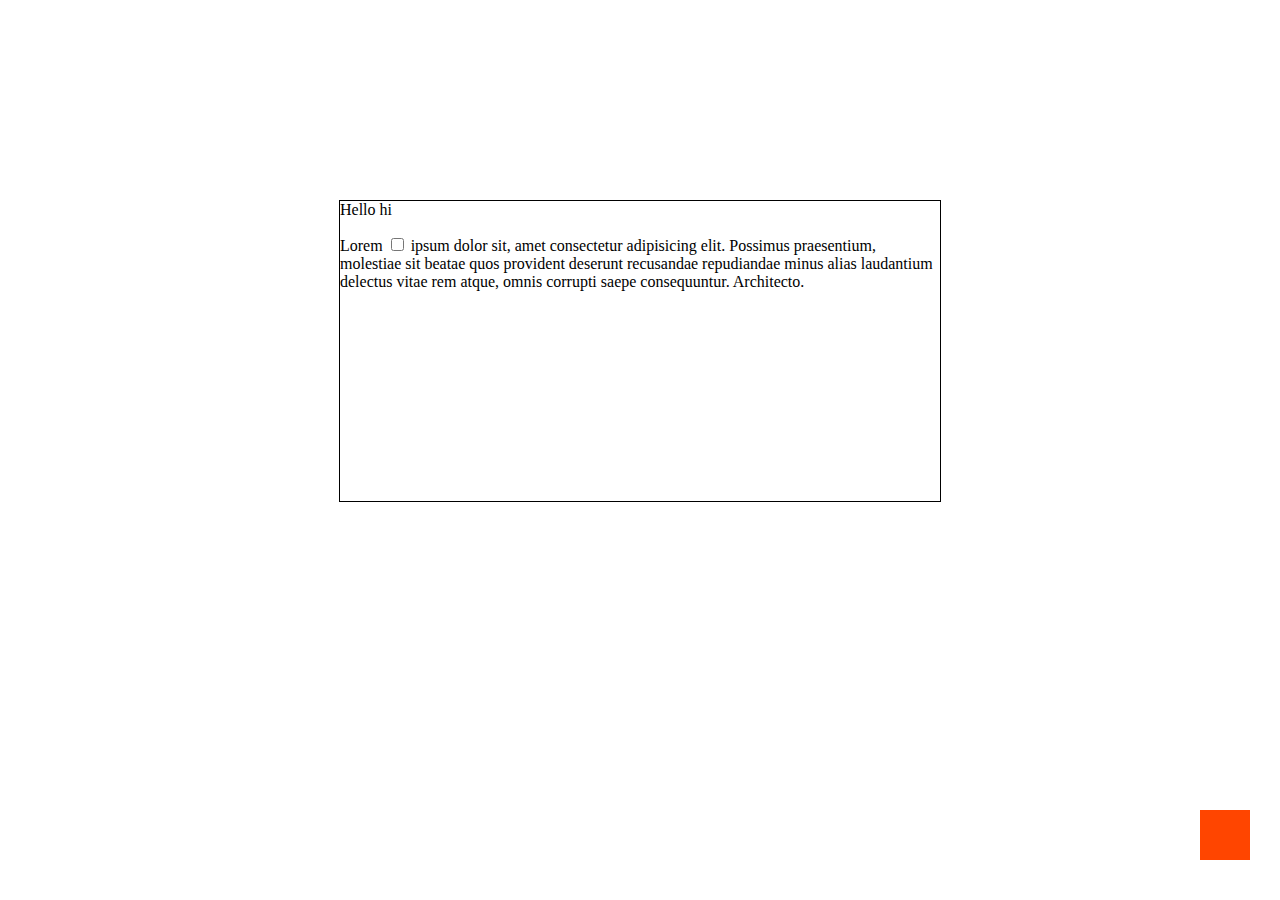
<file: code unit 5/index.html>
<!DOCTYPE html>
<html lang="en">
<head>
    <meta charset="UTF-8">
    <meta name="viewport" content="width=device-width, initial-scale=1.0">
    <title>Document</title>
    <link rel="stylesheet" href="css/style.css">
</head>
<body>
        <div class="t">Hello
            <div class="s"></div>
            hi
            <p>Lorem <input type="checkbox"> ipsum dolor sit, amet consectetur adipisicing elit. Possimus praesentium, molestiae sit beatae quos provident deserunt recusandae repudiandae minus alias laudantium delectus vitae rem atque, omnis corrupti saepe consequuntur. Architecto.</p>
        </div>
</body>
</html>
</file>
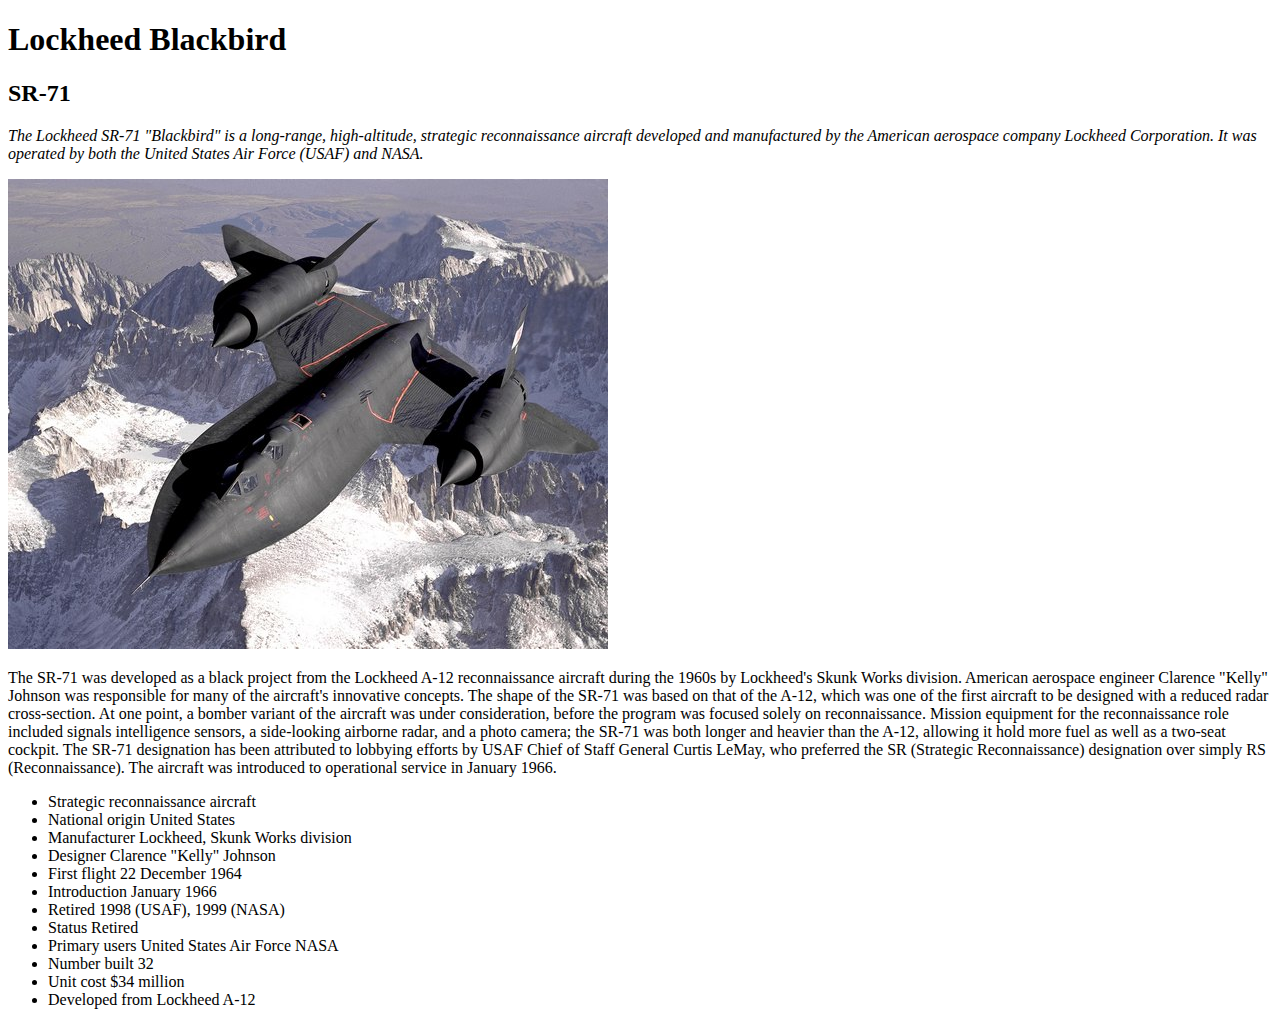
<file: lesson01.2/app-home_work/index.html>
<!DOCTYPE html>
<html lang="en">

<head>
    <meta charset="UTF-8">
    <meta name="viewport" content="width=device-width, initial-scale=1.0">
    <title>Document</title>
</head>

<body>
    <h1>
        Lockheed Blackbird
    </h1>
    <h2>
        SR-71
    </h2>
    <p><i>
            The Lockheed SR-71 "Blackbird" is a long-range, high-altitude, strategic reconnaissance aircraft developed
            and manufactured by the American aerospace company Lockheed Corporation. It was operated by both the United
            States Air Force (USAF) and NASA.
        </i></p>
    <img src="./blackbird.jpg" alt="">
    <p>
        The SR-71 was developed as a black project from the Lockheed A-12 reconnaissance aircraft during the 1960s by
        Lockheed's Skunk Works division. American aerospace engineer Clarence "Kelly" Johnson was responsible for many
        of the aircraft's innovative concepts. The shape of the SR-71 was based on that of the A-12, which was one of
        the first aircraft to be designed with a reduced radar cross-section. At one point, a bomber variant of the
        aircraft was under consideration, before the program was focused solely on reconnaissance. Mission equipment for
        the reconnaissance role included signals intelligence sensors, a side-looking airborne radar, and a photo
        camera; the SR-71 was both longer and heavier than the A-12, allowing it hold more fuel as well as a two-seat
        cockpit. The SR-71 designation has been attributed to lobbying efforts by USAF Chief of Staff General Curtis
        LeMay, who preferred the SR (Strategic Reconnaissance) designation over simply RS (Reconnaissance). The aircraft
        was introduced to operational service in January 1966.
    </p>
    <ul>
        <li>Strategic reconnaissance aircraft</li>
        <li>National origin United States</li>
        <li>Manufacturer Lockheed, Skunk Works division</li>
        <li>Designer Clarence "Kelly" Johnson</li>
        <li>First flight 22 December 1964</li>
        <li>Introduction January 1966</li>
        <li>Retired 1998 (USAF), 1999 (NASA)</li>
        <li>Status Retired</li>
        <li>Primary users United States Air Force NASA</li>
        <li>Number built 32</li>
        <li>Unit cost $34 million</li>
        <li>Developed from Lockheed A-12</li>
    </ul>
</body>

</html>
</file>
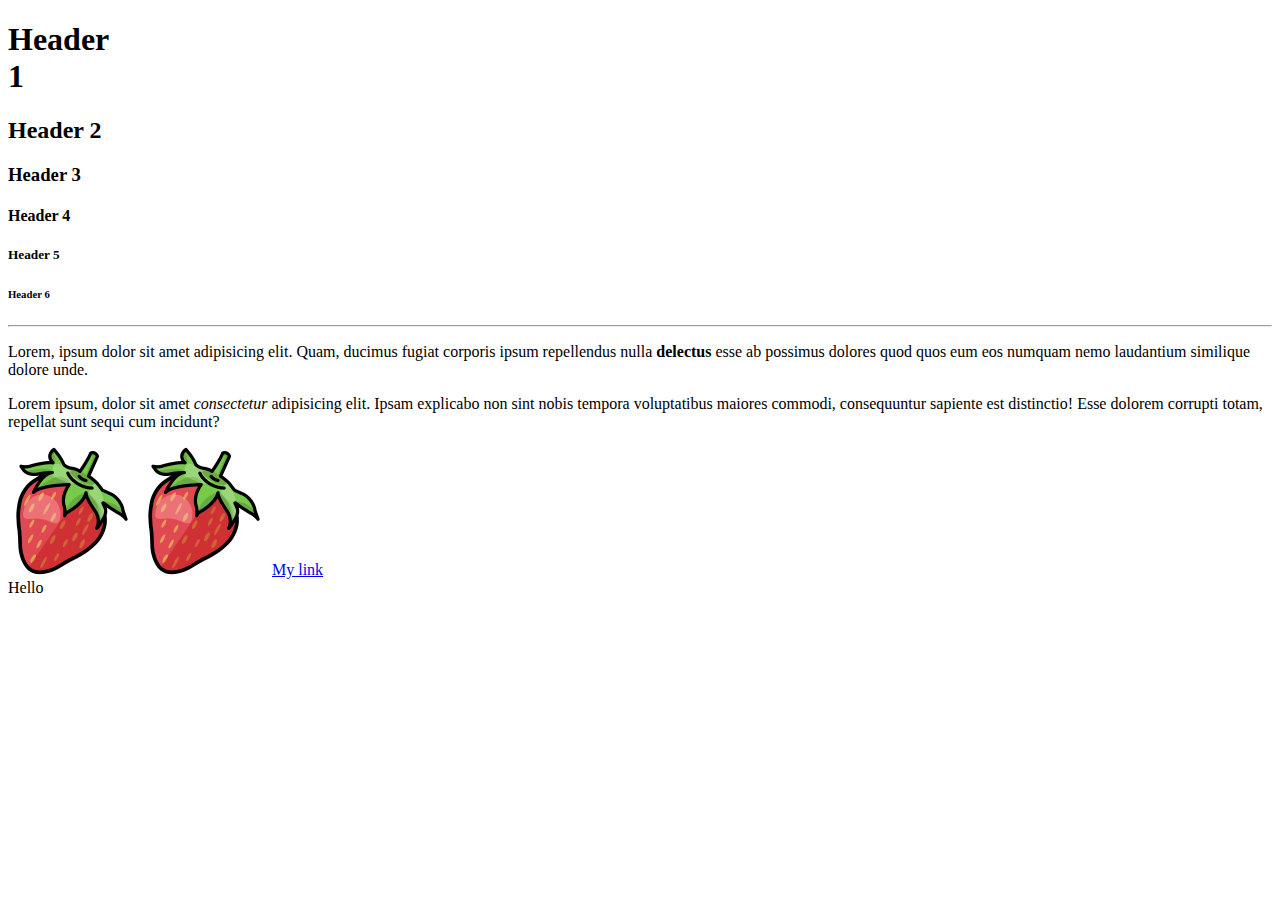
<file: lesson01.2/app/index.html>
<!DOCTYPE html>
<html lang="en">

<head>
    <meta charset="UTF-8">
    <meta name="viewport" content="width=device-width, initial-scale=1.0">
    <title>Unit 1</title>
</head>

<body>
    <h1>Header <br>1</h1>
    <h2>Header 2</h2>
    <h3>Header 3</h3>
    <h4>Header 4</h4>
    <h5>Header 5</h5>
    <h6>Header 6</h6>
    <hr>
    <!--hr /> error!!!!!-->
    <p>Lorem, ipsum dolor sit amet <span> adipisicing</span> elit. Quam, ducimus fugiat corporis ipsum
        repellendus nulla <b> delectus</b> esse ab possimus dolores quod quos eum eos numquam nemo laudantium similique
        dolore unde.
    </p>
    <p>Lorem ipsum, dolor sit amet <i> consectetur </i>adipisicing elit. Ipsam explicabo non sint nobis tempora
        voluptatibus
        maiores commodi, consequuntur sapiente est distinctio! Esse dolorem corrupti totam, repellat sunt sequi cum
        incidunt?

    </p>
    <img src="./images/strawberry.imeg.png" alt="strawberry">
    <img src="./images/strawberry.imeg.png" alt="strawberry">
    <a href="https://www.google.com.ua/" target="_blank">My link</a>
</body>
<div>Hello</div>

</html>
</file>
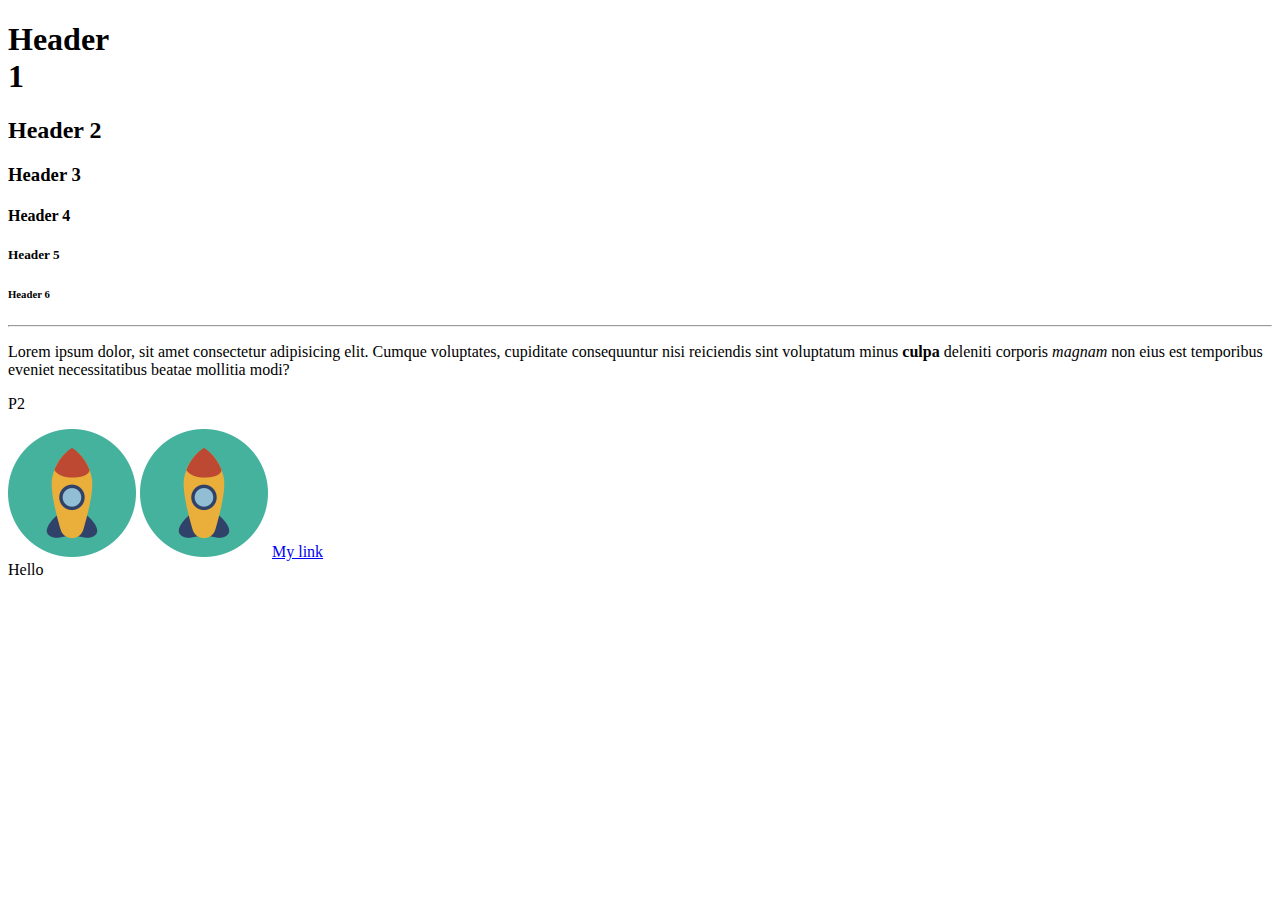
<file: Lesson01/app/index.html>
<!DOCTYPE html>
<html lang="en">

<head>
    <meta charset="UTF-8">
    <meta name="viewport" content="width=device-width, initial-scale=1.0">
    <title>Unit 1</title>
</head>

<body>
    <h1>Header <br> 1</h1>
    <h2>Header 2</h2>
    <h3>Header 3</h2>
        <h4>Header 4</h4>
        <h5>Header 5</h5>
        <h6>Header 6</h6>
        <hr>
        <!--<hr /> error!!!!!! -->
        <p>Lorem ipsum dolor, sit amet consectetur adipisicing elit. Cumque voluptates, cupiditate consequuntur nisi
            reiciendis sint <span>voluptatum</span> minus <b>culpa</b> deleniti corporis <i>magnam</i> non eius est
            temporibus
            eveniet
            necessitatibus
            beatae mollitia modi?</p>
        <p>P2</p>
        <img src="./images/iconfinder_rocket_1296368.png" alt="rocket">
        <img src="./images/iconfinder_rocket_1296368.png" alt="rocket">
        <a href="https://www.google.com/" target="_blank">My link</a>
        <div>Hello</div>
</body>

</html>
</file>
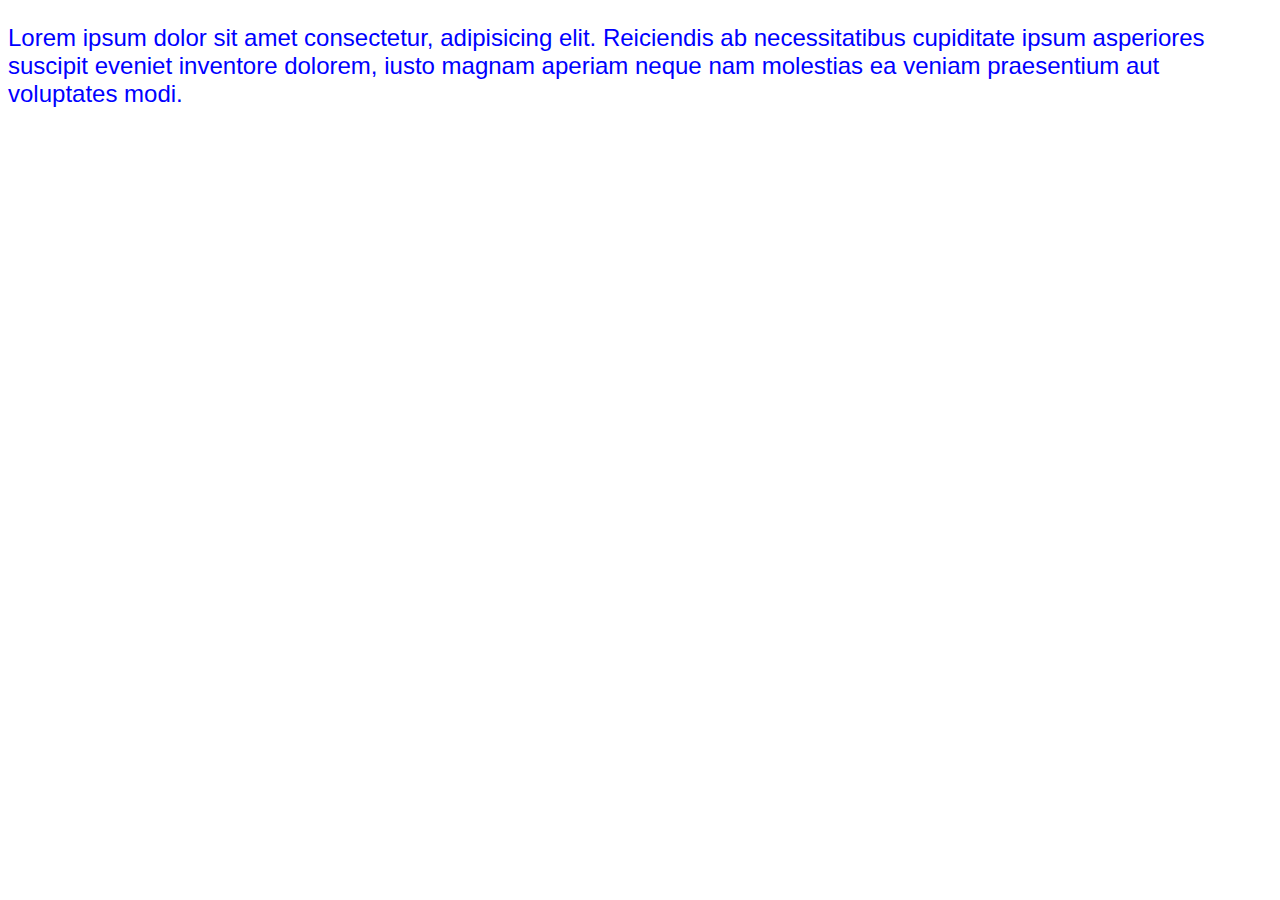
<file: Lesson02.2/lesson02.2/index.html>
<!DOCTYPE html>
<html lang="en">

<head>
    <meta charset="UTF-8">
    <meta name="viewport" content="width=device-width, initial-scale=1.0">
    <title>Document</title>
    <link rel="stylesheet" href="./css/style.css">
</head>

<body>
    <p>Lorem ipsum dolor sit amet consectetur, adipisicing elit. Reiciendis ab necessitatibus cupiditate ipsum
        asperiores suscipit eveniet inventore dolorem, iusto magnam aperiam neque nam molestias ea veniam praesentium
        aut voluptates modi.</p>

</body>

</html>
</file>
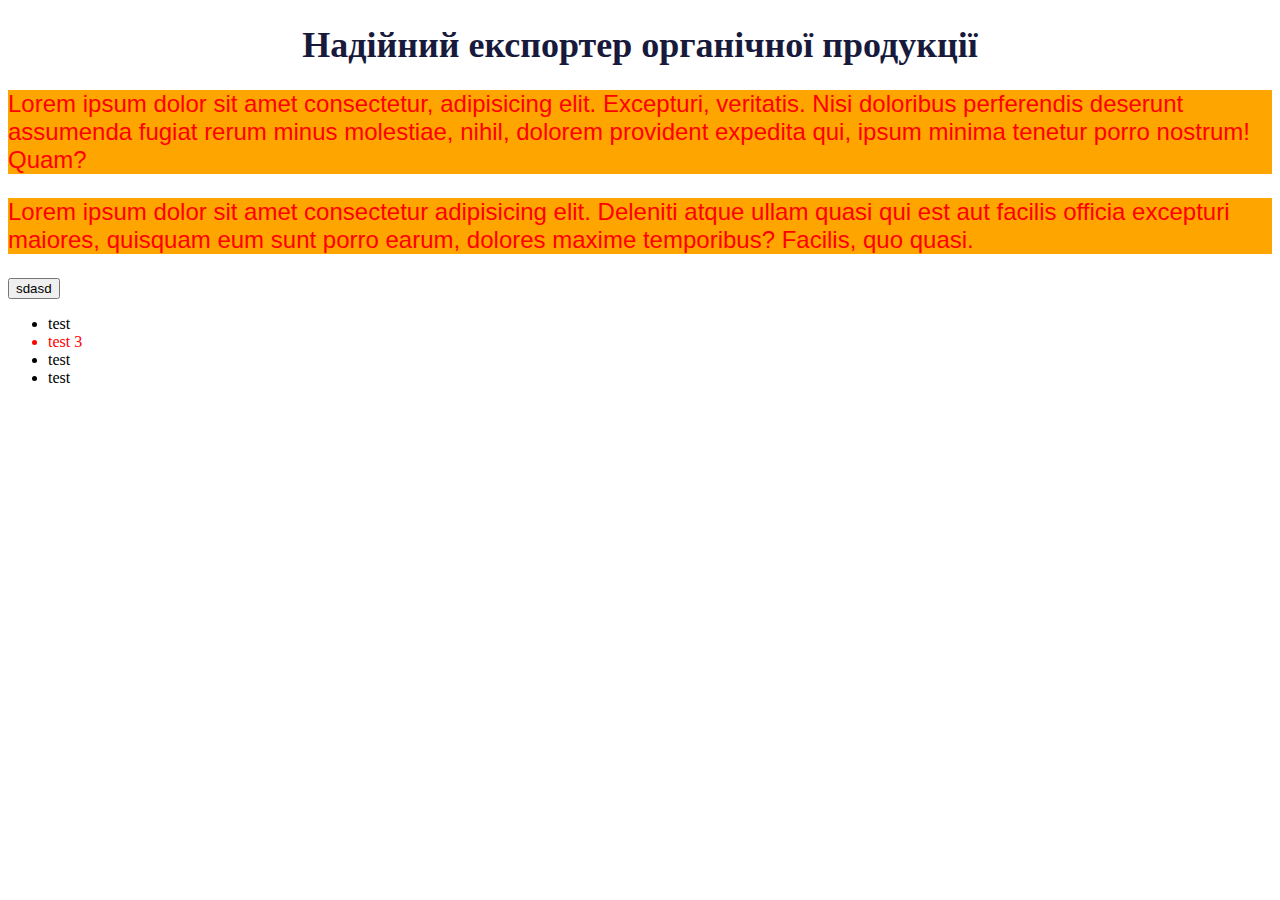
<file: Lesson02/lesson/index.html>
<!DOCTYPE html>
<html lang="en">

<head>
    <meta charset="UTF-8">
    <meta name="viewport" content="width=device-width, initial-scale=1.0">
    <title>Document</title>
    <link rel="stylesheet" href="./css/style.css">
</head>

<body>

    <h1 class="title">
        Надійний експортер органічної продукції
    </h1>

    <p class="text">
        Lorem ipsum dolor sit amet consectetur, adipisicing elit. Excepturi, veritatis. Nisi doloribus perferendis
        deserunt assumenda fugiat rerum minus molestiae, nihil, dolorem provident expedita qui, ipsum minima tenetur
        porro nostrum! Quam?
    </p>
    <p class="text">
        Lorem ipsum dolor sit amet consectetur adipisicing elit. Deleniti atque ullam quasi qui est aut facilis officia
        excepturi maiores, quisquam eum sunt porro earum, dolores maxime temporibus? Facilis, quo quasi.
    </p>
    <button>sdasd</button>

    <ul class="list">
        <li>test</li>
        <li class="li">test 3</li>
        <li>test</li>

        <li>test</li>
    </ul>

</body>

</html>
</file>
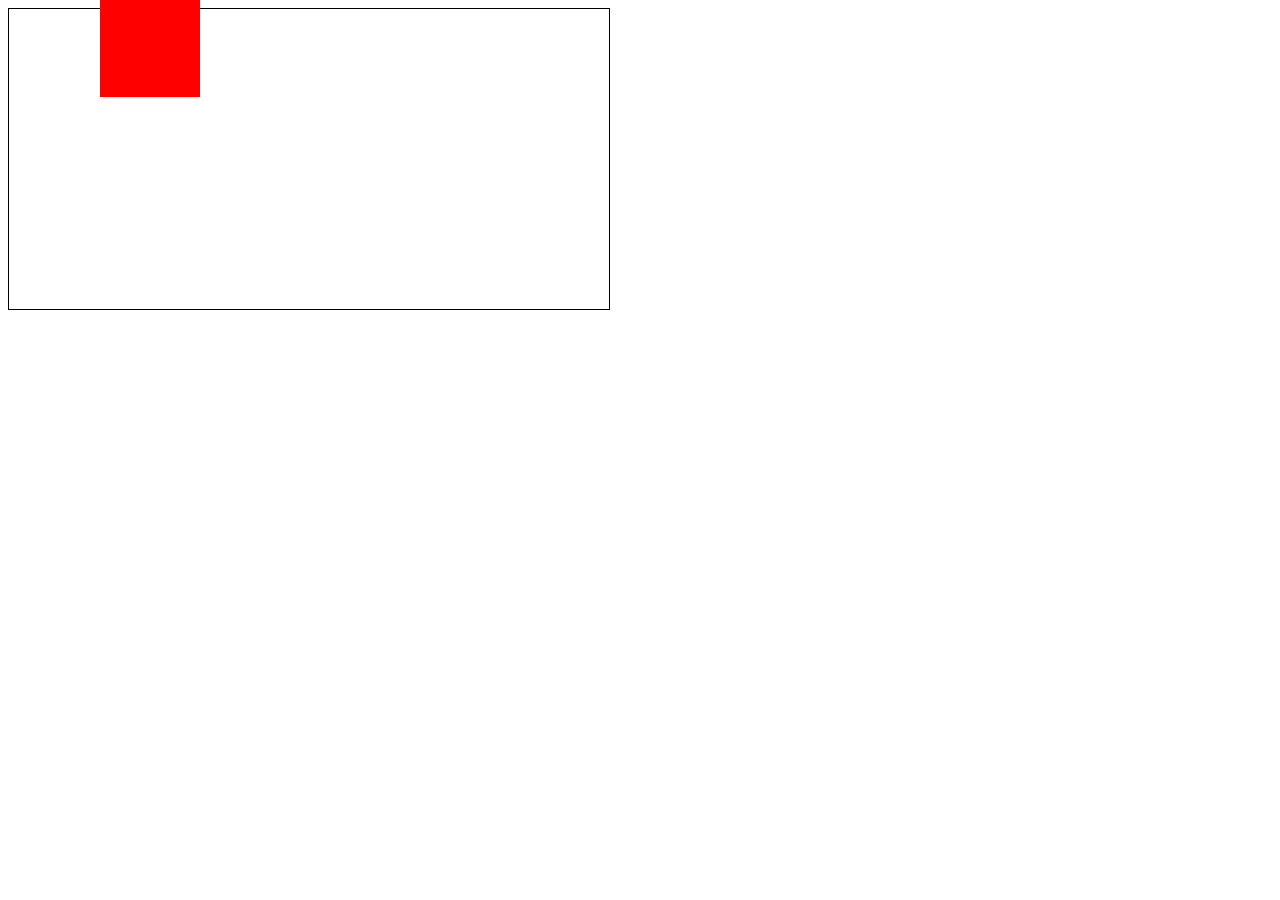
<file: Lesson04_position/work/index.html>
<!DOCTYPE html>
<html lang="en">

<head>
    <meta charset="UTF-8">
    <meta name="viewport" content="width=device-width, initial-scale=1.0">
    <title>Lesson04</title>
    <link rel="stylesheet" href="./css/style.css">
</head>

<body>

    <div class="box">
        <div class="box2"></div>
    </div>

</body>

</html>
</file>
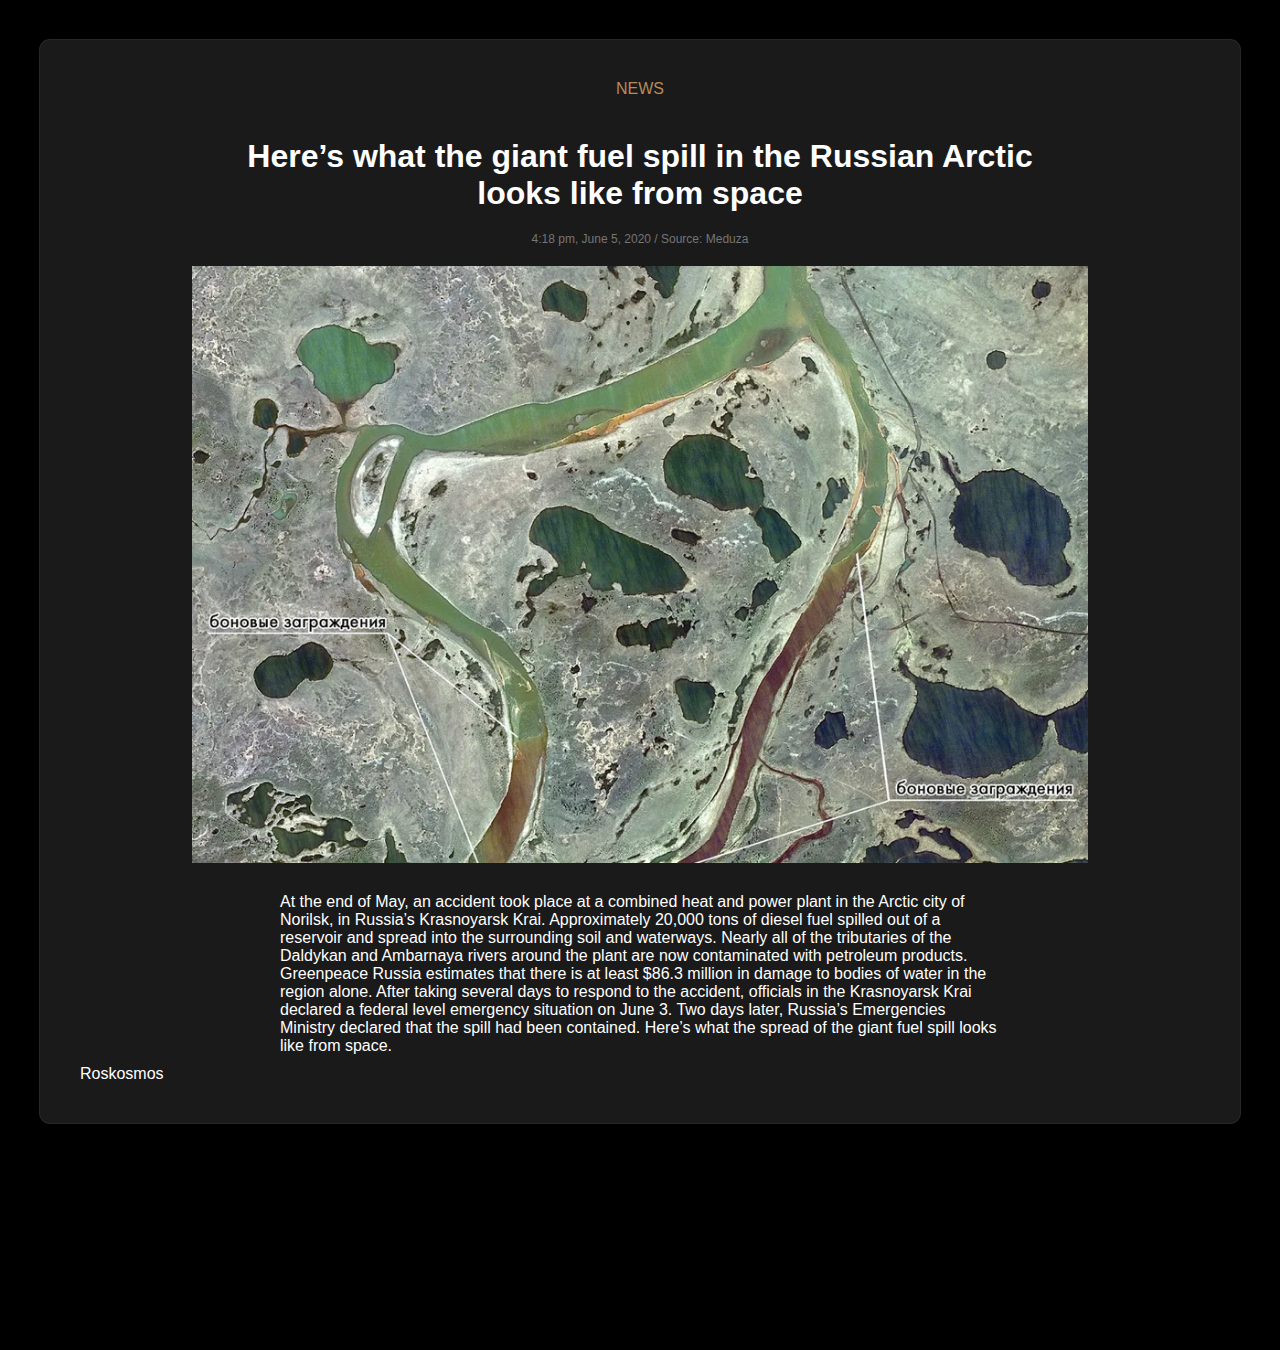
<file: unit_03 /meduza/index.html>
<!DOCTYPE html>
<html lang="en">

<head>
    <meta charset="UTF-8">
    <meta name="viewport" content="width=device-width, initial-scale=1.0">
    <title>news</title>
    <link rel="stylesheet" href="css/style.css">
</head>



<body>

    <div class="container">

        <article>

            <div class="category">news</div>
            <h1>Here’s what the giant fuel spill in the Russian Arctic<br> looks like from space</h1>
            <div class="timecode">4:18 pm, June 5, 2020 / Source: Meduza</div>
            <img src="images/gKYmtwnGWH2cD-wbDOQncg.webp" alt="">
            <p>At the end of May, an accident took place at a combined heat and power plant in the Arctic city of
                Norilsk, in Russia’s Krasnoyarsk Krai. Approximately 20,000 tons of diesel fuel spilled out of a
                reservoir and spread into the surrounding soil and waterways. Nearly all of the tributaries of the
                Daldykan and Ambarnaya rivers around the plant are now contaminated with petroleum products. Greenpeace
                Russia estimates that there is at least $86.3 million in damage to bodies of water in the region alone.
                After taking several days to respond to the accident, officials in the Krasnoyarsk Krai declared a
                federal level emergency situation on June 3. Two days later, Russia’s Emergencies Ministry declared that
                the spill had been contained. Here’s what the spread of the giant fuel spill looks like from space.</p>
            <span.tag>Roskosmos</span>

        </article>

    </div>

</body>

</html>
</file>
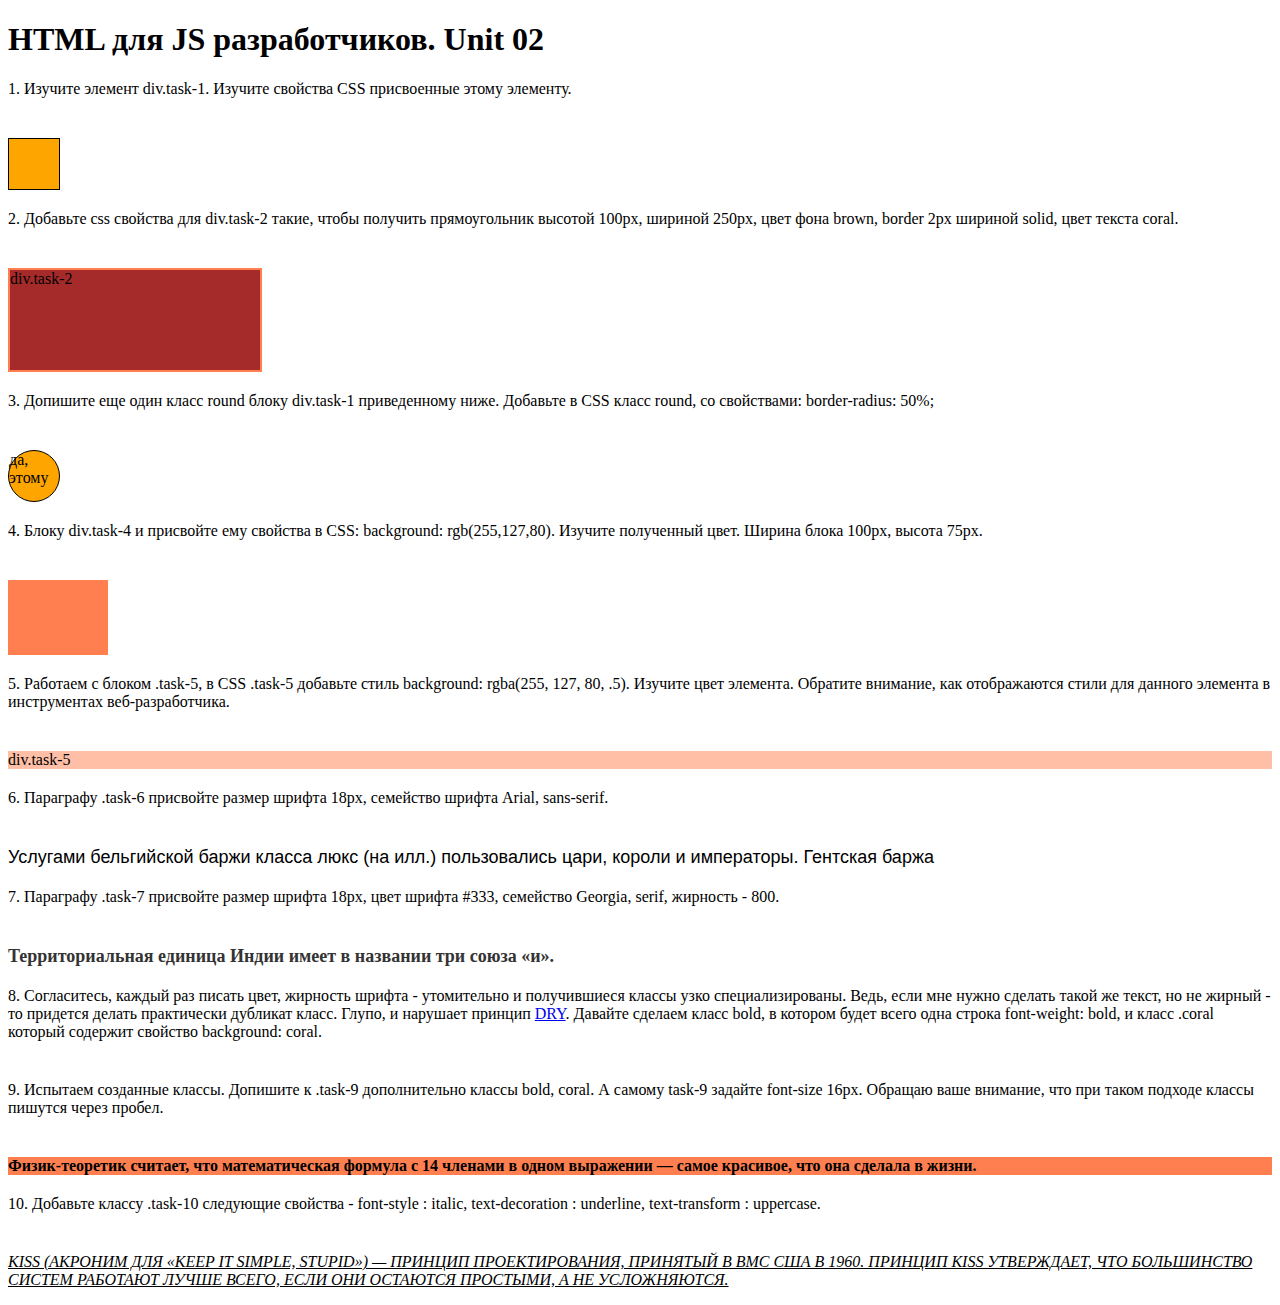
<file: unit_02/unit_02.html>
<!DOCTYPE html>
<html lang="ru">

<head>
    <meta charset="UTF-8">
    <meta name="viewport" content="width=device-width, initial-scale=1.0">
    <title>HTML для JS разработчиков. Unit 02</title>
    <link rel="stylesheet" href="css/unit_02.css">
</head>

<body>
    <h1>HTML для JS разработчиков. Unit 02</h1>
    <p class="task">1. Изучите элемент div.task-1. Изучите свойства CSS присвоенные этому элементу.</p>

    <div class="task-1"></div>

    <p class="task">2. Добавьте css свойства для div.task-2 такие, чтобы получить прямоугольник высотой 100px, шириной
        250px, цвет фона brown, border 2px шириной solid, цвет текста coral. </p>

    <div class="task-2">div.task-2</div>

    <p class="task">3. Допишите еще один класс round блоку div.task-1 приведенному ниже. Добавьте в CSS класс round, со
        свойствами: border-radius: 50%;</p>

    <div class="task-1 round">да, этому</div>

    <p class="task">4. Блоку div.task-4 и присвойте ему свойства в СSS: background: rgb(255,127,80). Изучите
        полученный цвет. Ширина блока 100px, высота 75px.</p>

    <div class="task-4"></div>

    <p class="task">5. Работаем с блоком .task-5, в CSS .task-5 добавьте стиль background: rgba(255, 127, 80, .5).
        Изучите цвет элемента. Обратите внимание, как отображаются стили для данного элемента в инструментах
        веб-разработчика.</p>

    <div class="task-5">div.task-5</div>

    <p class="task">6. Параграфу .task-6 присвойте размер шрифта 18px, семейство шрифта Arial, sans-serif.</p>

    <p class="task-6">Услугами бельгийской баржи класса люкс (на илл.) пользовались цари, короли и императоры. Гентская
        баржа</p>

    <p class="task">7. Параграфу .task-7 присвойте размер шрифта 18px, цвет шрифта #333, семейство Georgia, serif,
        жирность - 800.</p>

    <p class="task-7">Территориальная единица Индии имеет в названии три союза «и».</p>

    <p class="task">8. Согласитесь, каждый раз писать цвет, жирность шрифта - утомительно и получившиеся классы узко
        специализированы. Ведь, если мне нужно сделать такой же текст, но не жирный - то придется делать практически
        дубликат класс. Глупо, и нарушает принцип <a
            href="https://en.wikipedia.org/wiki/Don%27t_repeat_yourself">DRY</a>. Давайте сделаем класс bold, в котором
        будет всего одна строка font-weight: bold, и класс .coral который содержит свойство background: coral.</p>



    <p class="task">9. Испытаем созданные классы. Допишите к .task-9 дополнительно классы bold, coral. А самому task-9
        задайте font-size 16px. Обращаю ваше внимание, что при таком подходе классы пишутся через пробел.</p>

    <p class="task-9 bold coral">Физик-теоретик считает, что математическая формула с 14 членами в одном выражении —
        самое красивое, что она сделала в жизни.</p>

    <p class="task">10. Добавьте классу .task-10 следующие свойства - font-style : italic, text-decoration : underline,
        text-transform : uppercase.</p>

    <p class="task-10">KISS (акроним для «Keep it simple, stupid») — принцип проектирования, принятый в ВМС США в 1960.
        Принцип KISS утверждает, что большинство систем работают лучше всего, если они остаются простыми, а не
        усложняются.</p>
</body>

</html>
</file>
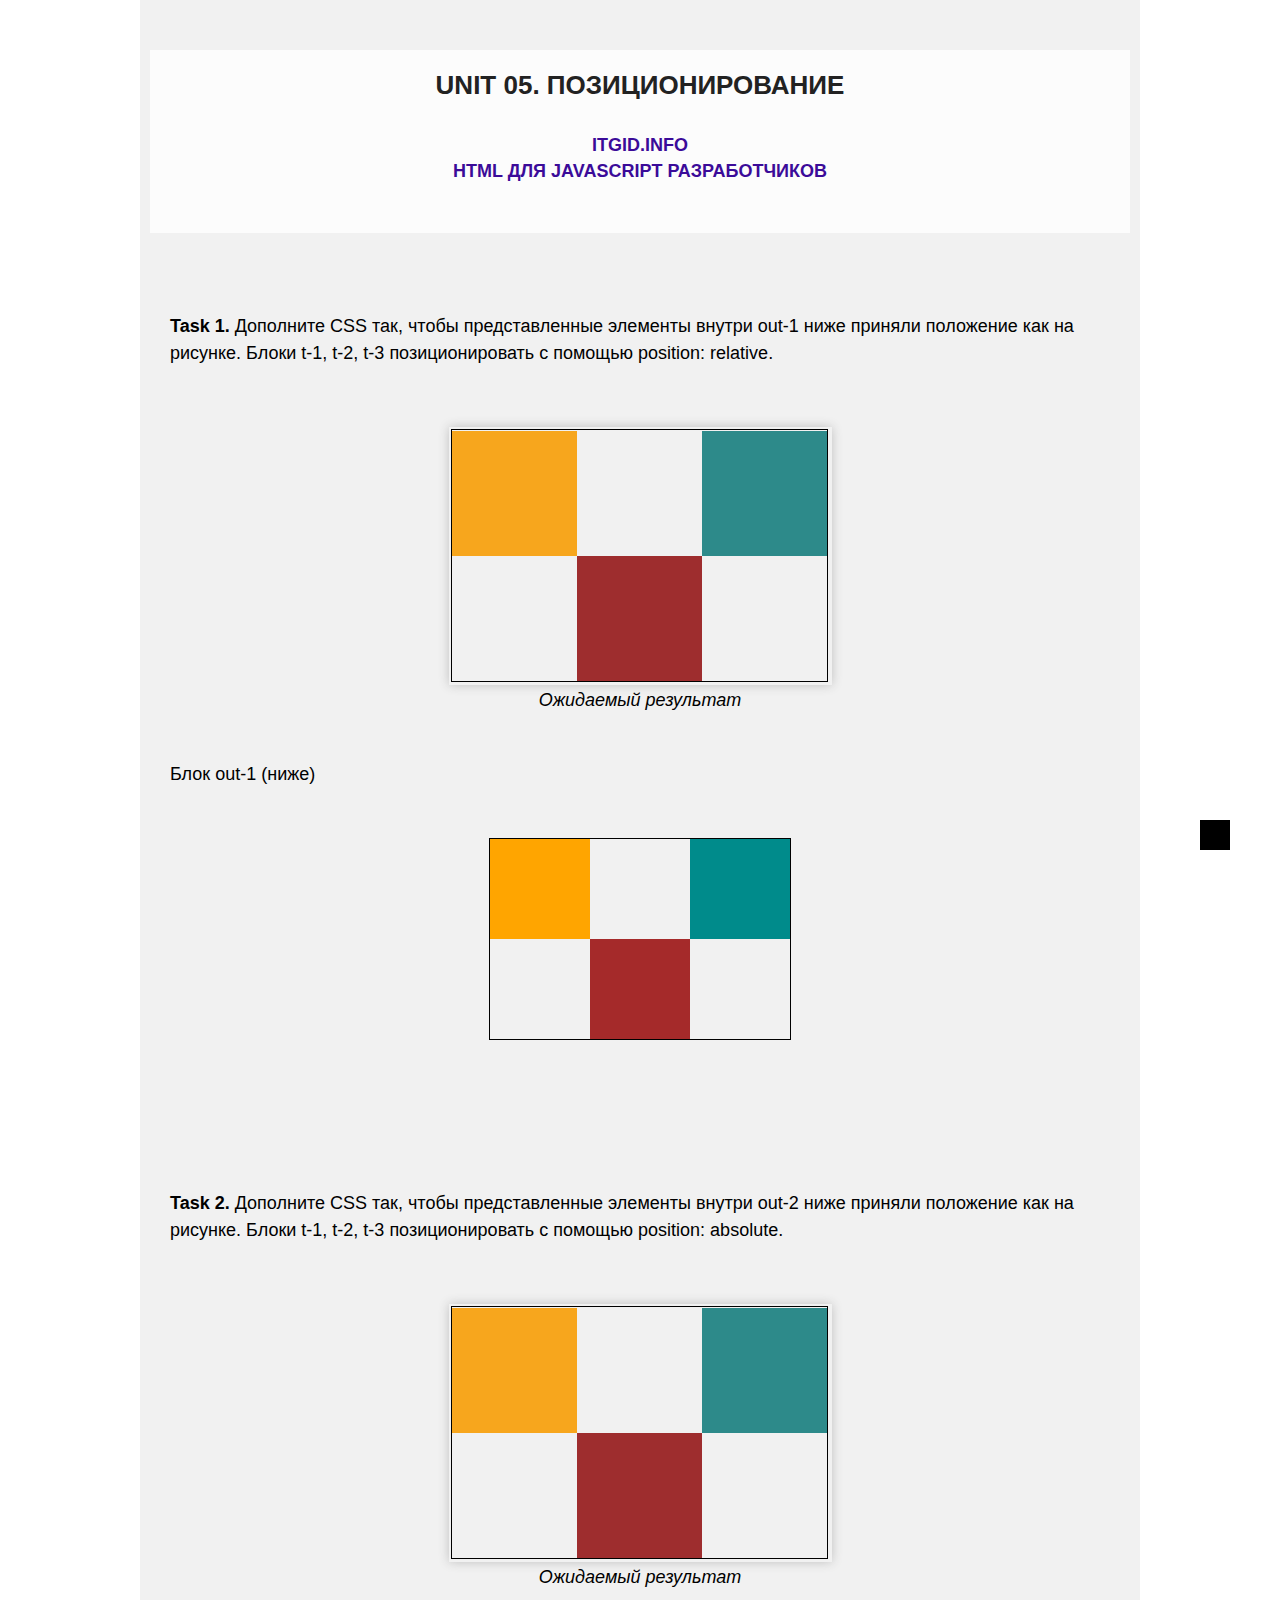
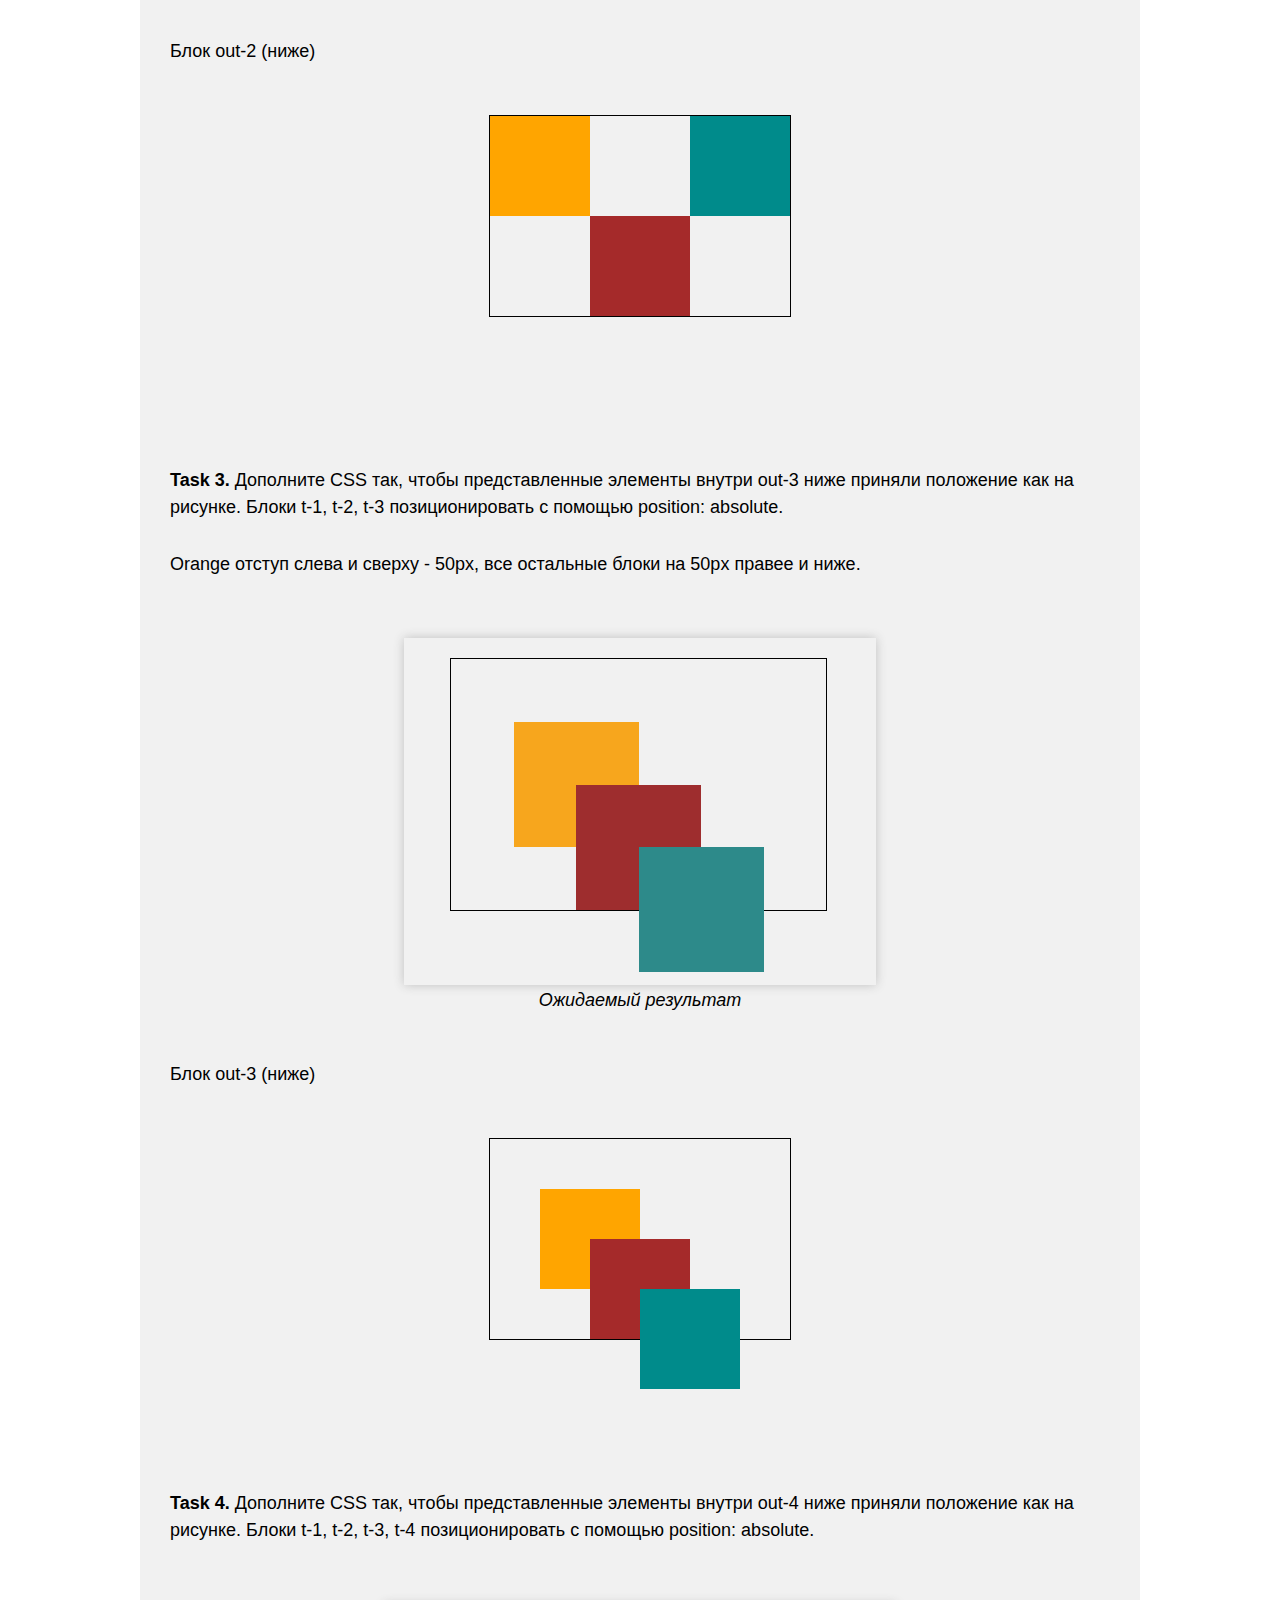
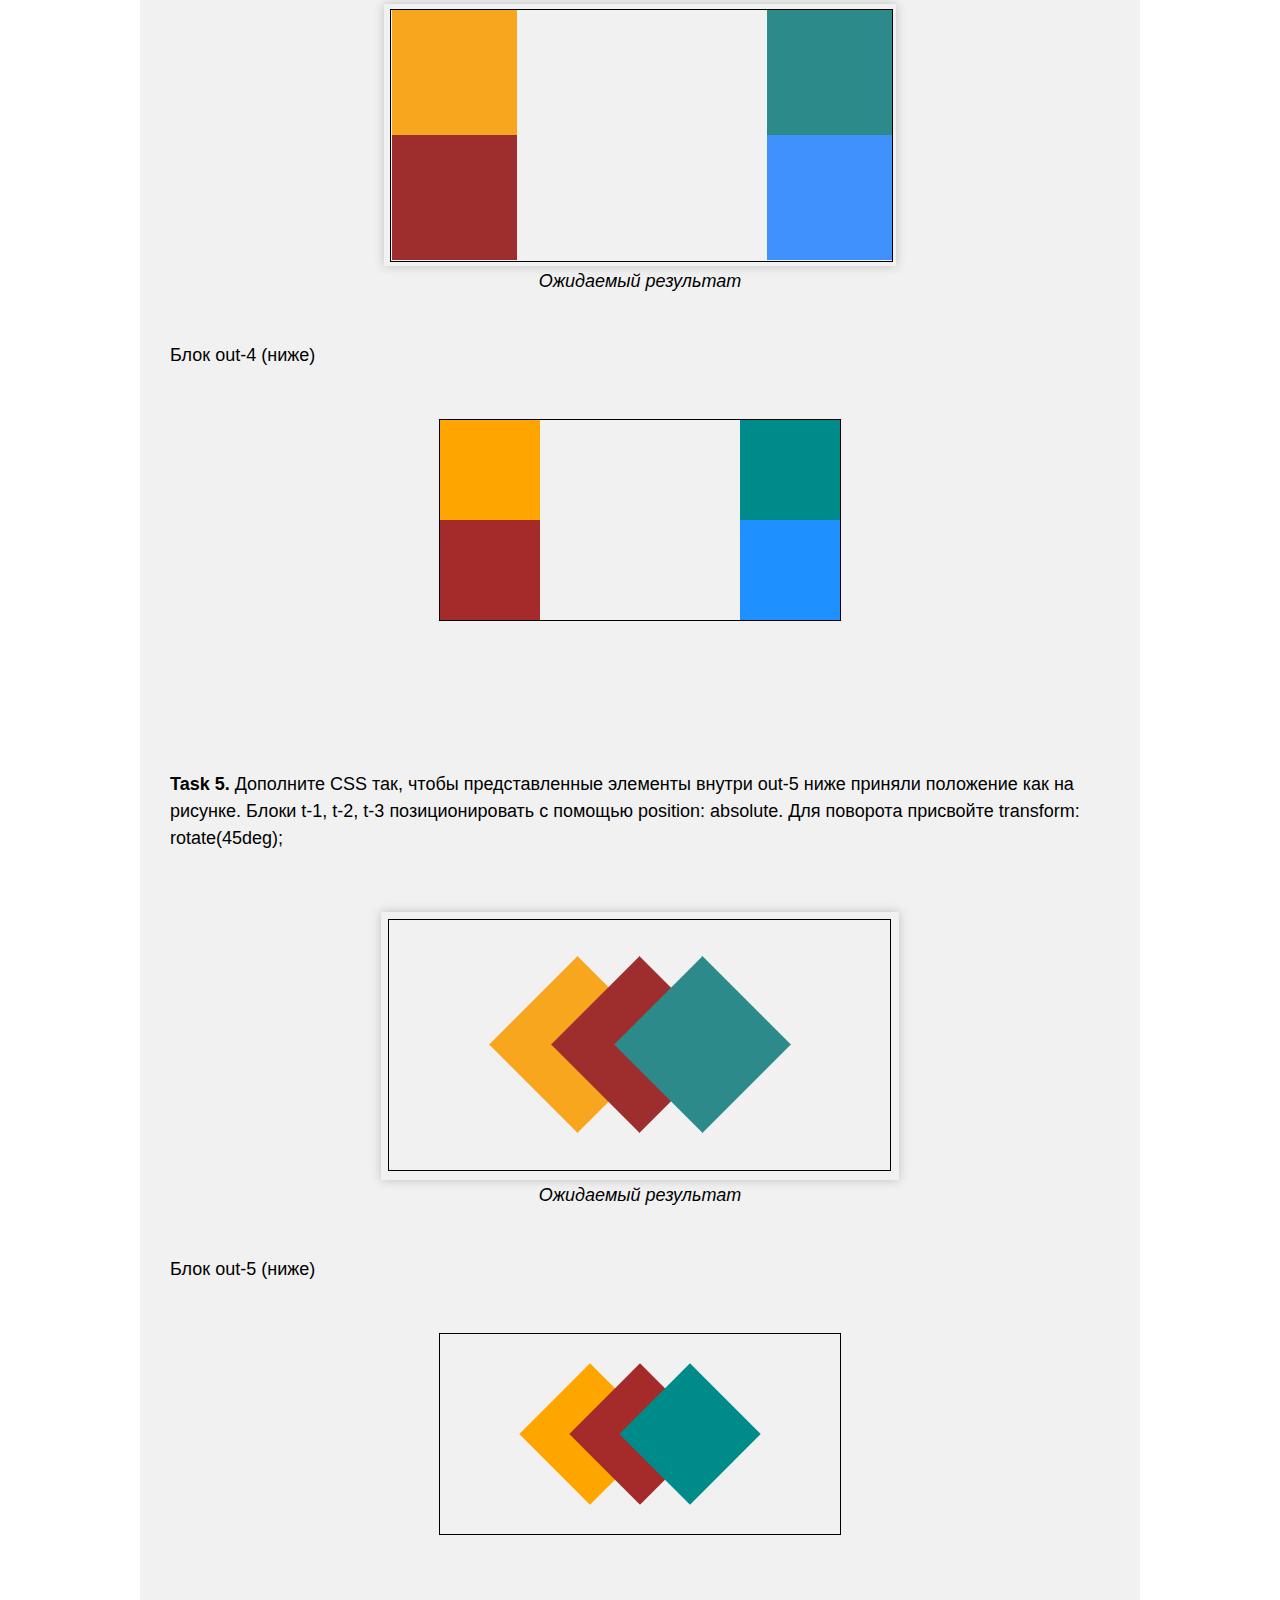
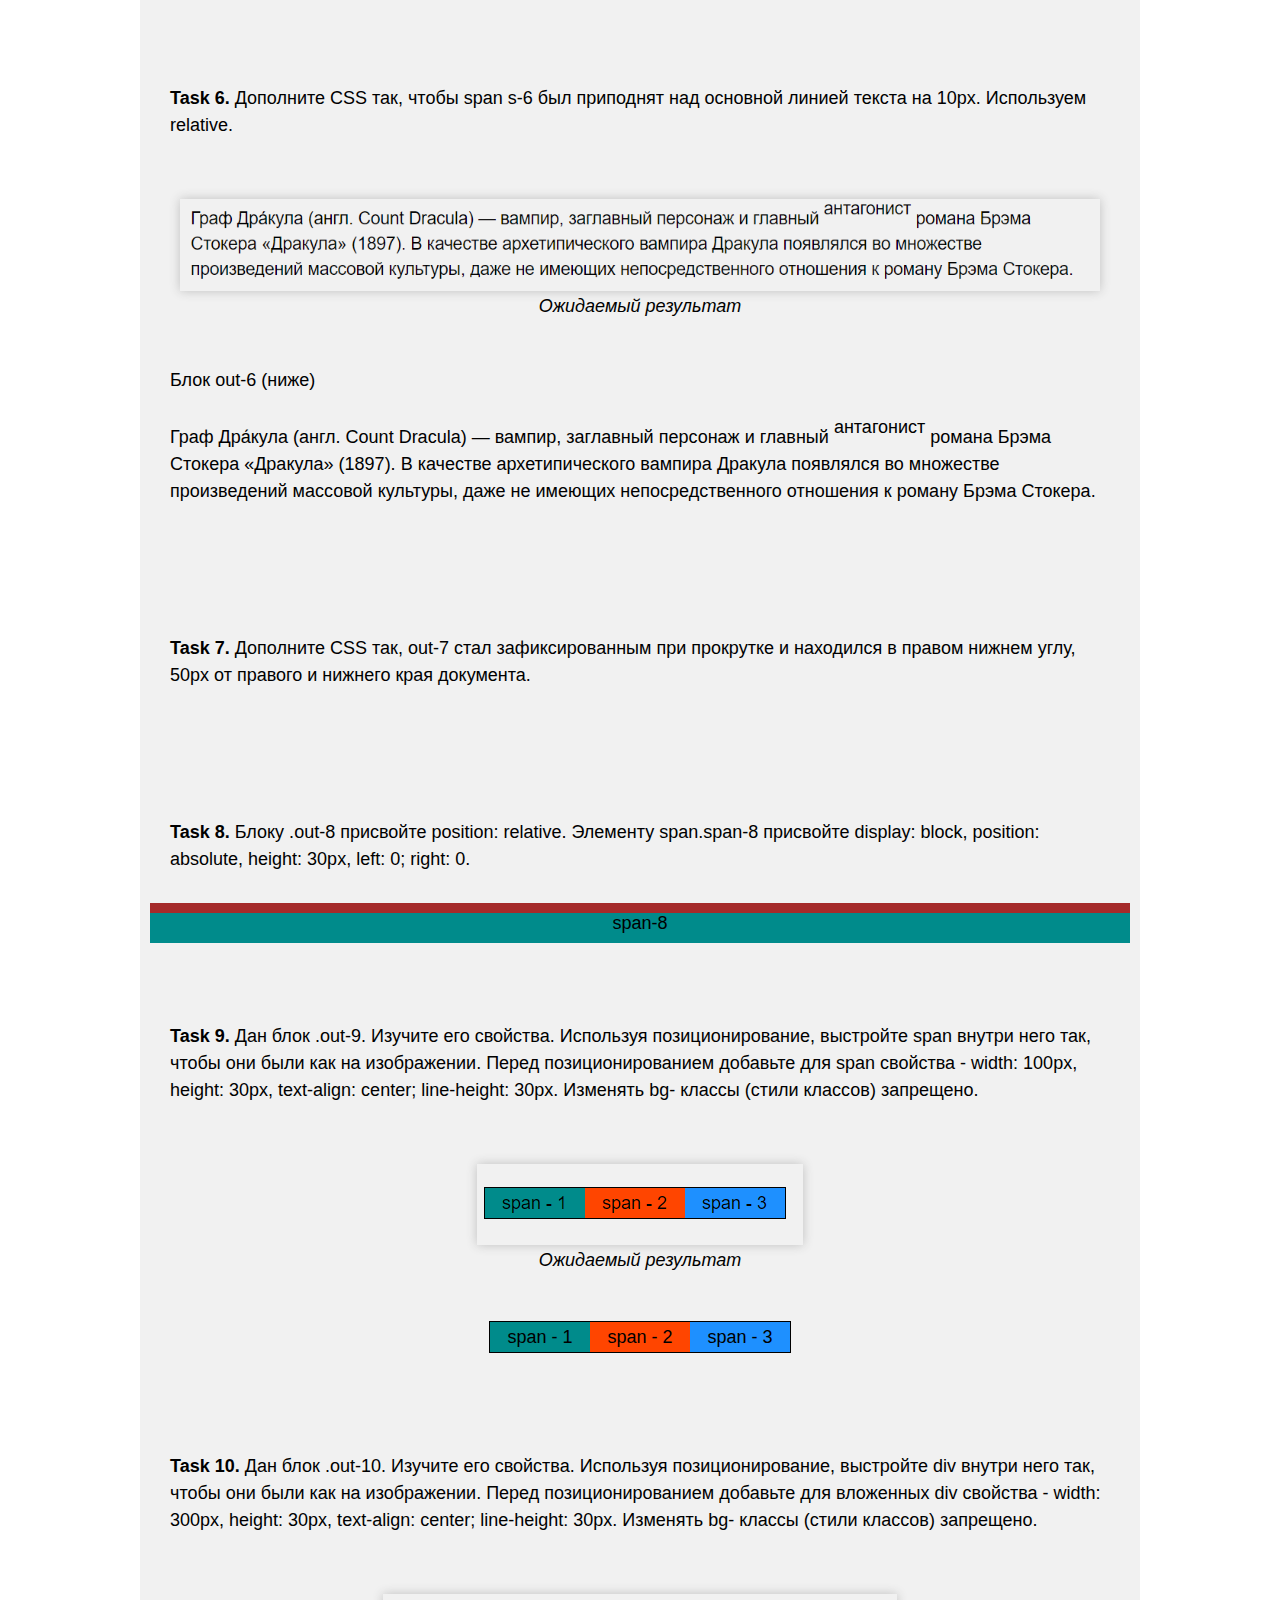
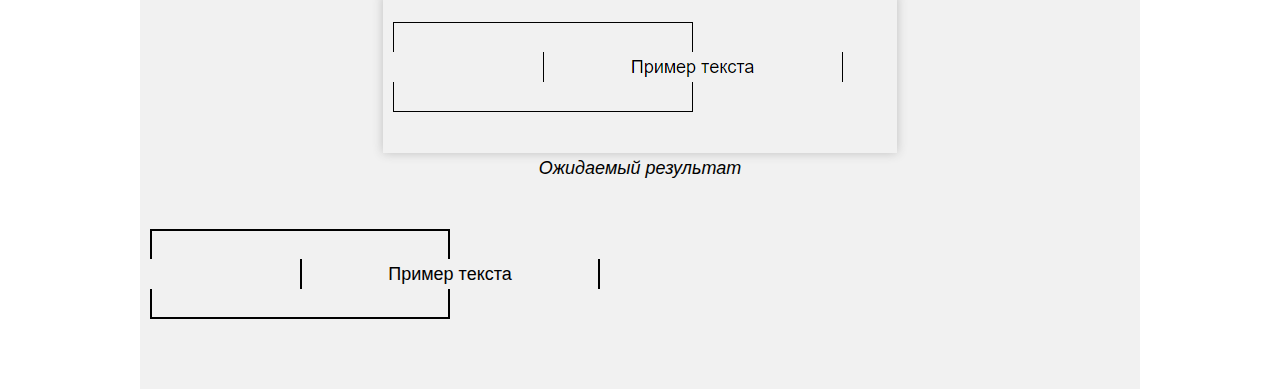
<file: unit_05 /unit_05.html>
<!DOCTYPE html>
<html lang="en">

<head>
    <meta charset="UTF-8">
    <meta name="viewport" content="width=device-width, initial-scale=1.0">
    <title>Unit 05. Позиционирование</title>
    <link rel="stylesheet" href="./css/unit_05.css">
</head>

<body>
    <div class="container">
        <header class="site-header">
            <div class="header-wrap">
                <h1>Unit 05. Позиционирование</h1>
                <h2><a href="https://itgid.info/course/html">ITGID.info <br> HTML для JavaScript разработчиков</a></h2>
            </div>
        </header>

        <div class="section">
            <p><b>Task 1.</b> Дополните CSS так, чтобы представленные элементы внутри out-1 ниже приняли положение как
                на рисунке. Блоки t-1, t-2, t-3 позиционировать с помощью position: relative.</p>
            <figure>
                <img src="./images/task_1.png" alt="task-1">
                <figcaption>Ожидаемый результат</figcaption>
            </figure>
            <p>Блок out-1 (ниже)</p>
            <div class="out-1">
                <div class="block bg-orange t-1"></div>
                <div class="block bg-brown t-2"></div>
                <div class="block bg-darkcyan t-3"></div>
            </div>
        </div>
        <div class="section">
            <p><b>Task 2.</b> Дополните CSS так, чтобы представленные элементы внутри out-2 ниже приняли положение как
                на рисунке. Блоки t-1, t-2, t-3 позиционировать с помощью position: absolute.</p>
            <figure>
                <img src="./images/task_1.png" alt="task-2">
                <figcaption>Ожидаемый результат</figcaption>
            </figure>
            <p>Блок out-2 (ниже)</p>
            <div class="out-2">
                <div class="block bg-orange t-1"></div>
                <div class="block bg-brown t-2"></div>
                <div class="block bg-darkcyan t-3"></div>
            </div>
        </div>
        <div class="section">
            <p><b>Task 3.</b> Дополните CSS так, чтобы представленные элементы внутри out-3 ниже приняли положение как
                на рисунке. Блоки t-1, t-2, t-3 позиционировать с помощью position: absolute.</p>
            <p>Orange отступ слева и сверху - 50px, все остальные блоки на 50px правее и ниже.</p>
            <figure>
                <img src="./images/task_3.png" alt="task-3">
                <figcaption>Ожидаемый результат</figcaption>
            </figure>
            <p>Блок out-3 (ниже)</p>
            <div class="out-3">
                <div class="block bg-orange t-1"></div>
                <div class="block bg-brown t-2"></div>
                <div class="block bg-darkcyan t-3"></div>
            </div>
        </div>
        <div class="section">
            <p><b>Task 4.</b> Дополните CSS так, чтобы представленные элементы внутри out-4 ниже приняли положение как
                на рисунке. Блоки t-1, t-2, t-3, t-4 позиционировать с помощью position: absolute.</p>
            <figure>
                <img src="./images/task_4.png" alt="task-4">
                <figcaption>Ожидаемый результат</figcaption>
            </figure>
            <p>Блок out-4 (ниже)</p>
            <div class="out-4">
                <div class="block bg-orange t-1"></div>
                <div class="block bg-brown t-2"></div>
                <div class="block bg-darkcyan t-3"></div>
                <div class="block bg-dodgerBlue t-4"></div>
            </div>
        </div>
        <div class="section">
            <p><b>Task 5.</b> Дополните CSS так, чтобы представленные элементы внутри out-5 ниже приняли положение как
                на рисунке. Блоки t-1, t-2, t-3 позиционировать с помощью position: absolute. Для поворота присвойте
                transform: rotate(45deg);</p>
            <figure>
                <img src="./images/task_5.png" alt="task-5">
                <figcaption>Ожидаемый результат</figcaption>
            </figure>
            <p>Блок out-5 (ниже)</p>
            <div class="out-5">
                <div class="block bg-orange t-1"></div>
                <div class="block bg-brown t-2"></div>
                <div class="block bg-darkcyan t-3"></div>
            </div>
        </div>

        <div class="section">
            <p><b>Task 6.</b> Дополните CSS так, чтобы span s-6 был приподнят над основной линией текста на 10px.
                Используем relative.</p>
            <figure>
                <img src="./images/task_6.png" alt="task-6">
                <figcaption>Ожидаемый результат</figcaption>
            </figure>
            <p>Блок out-6 (ниже)</p>
            <p class="out-6">Граф Дра́кула (англ. Count Dracula) — вампир, заглавный персонаж и главный <span
                    class="s-6">антагонист</span> романа Брэма Стокера «Дракула» (1897). В качестве архетипического
                вампира Дракула появлялся во множестве произведений массовой культуры, даже не имеющих непосредственного
                отношения к роману Брэма Стокера.</p>
        </div>

        <div class="section">
            <p><b>Task 7.</b>
                Дополните CSS так, out-7 стал зафиксированным при прокрутке и находился в правом нижнем углу, 50px от
                правого и нижнего края документа.</p>
            <div class="out-7"></div>
        </div>

        <div class="section">
            <p><b>Task 8.</b> Блоку .out-8 присвойте position: relative. Элементу span.span-8 присвойте display: block,
                position: absolute, height: 30px, left: 0; right: 0. </p>
            <div class="out-8 bg-brown">
                <span class="span-8 bg-darkcyan">span-8</span>
            </div>
        </div>
        <div class="section">
            <p><b>Task 9.</b> Дан блок .out-9. Изучите его свойства. Используя позиционирование, выстройте span внутри
                него так, чтобы они были как на изображении. Перед позиционированием добавьте для span свойства - width:
                100px, height: 30px, text-align: center; line-height: 30px. Изменять bg- классы (стили классов)
                запрещено.</p>
            <figure>
                <img src="./images/task_9.png" alt="task-9">
                <figcaption>Ожидаемый результат</figcaption>
            </figure>
            <div class="out-9 bg-brown">
                <span class="bg-darkcyan span-9-1">span - 1</span>
                <span class="bg-orangered span-9-2">span - 2</span>
                <span class="bg-dodgerBlue span-9-3">span - 3</span>
            </div>
        </div>
        <div class="section">
            <p><b>Task 10.</b> Дан блок .out-10. Изучите его свойства. Используя позиционирование, выстройте div внутри
                него так, чтобы они были как на изображении. Перед позиционированием добавьте для вложенных div свойства
                - width: 300px, height: 30px, text-align: center; line-height: 30px. Изменять bg- классы (стили классов)
                запрещено.</p>
            <figure>
                <img src="./images/task_10.png" alt="task-10">
                <figcaption>Ожидаемый результат</figcaption>
            </figure>
            <div class="out-10">
                <div class="block-1"></div>
                <div class="block-2">Пример текста</div>
                <div class="block-3"></div>
            </div>
        </div>
    </div>

</body>

</html>
</file>
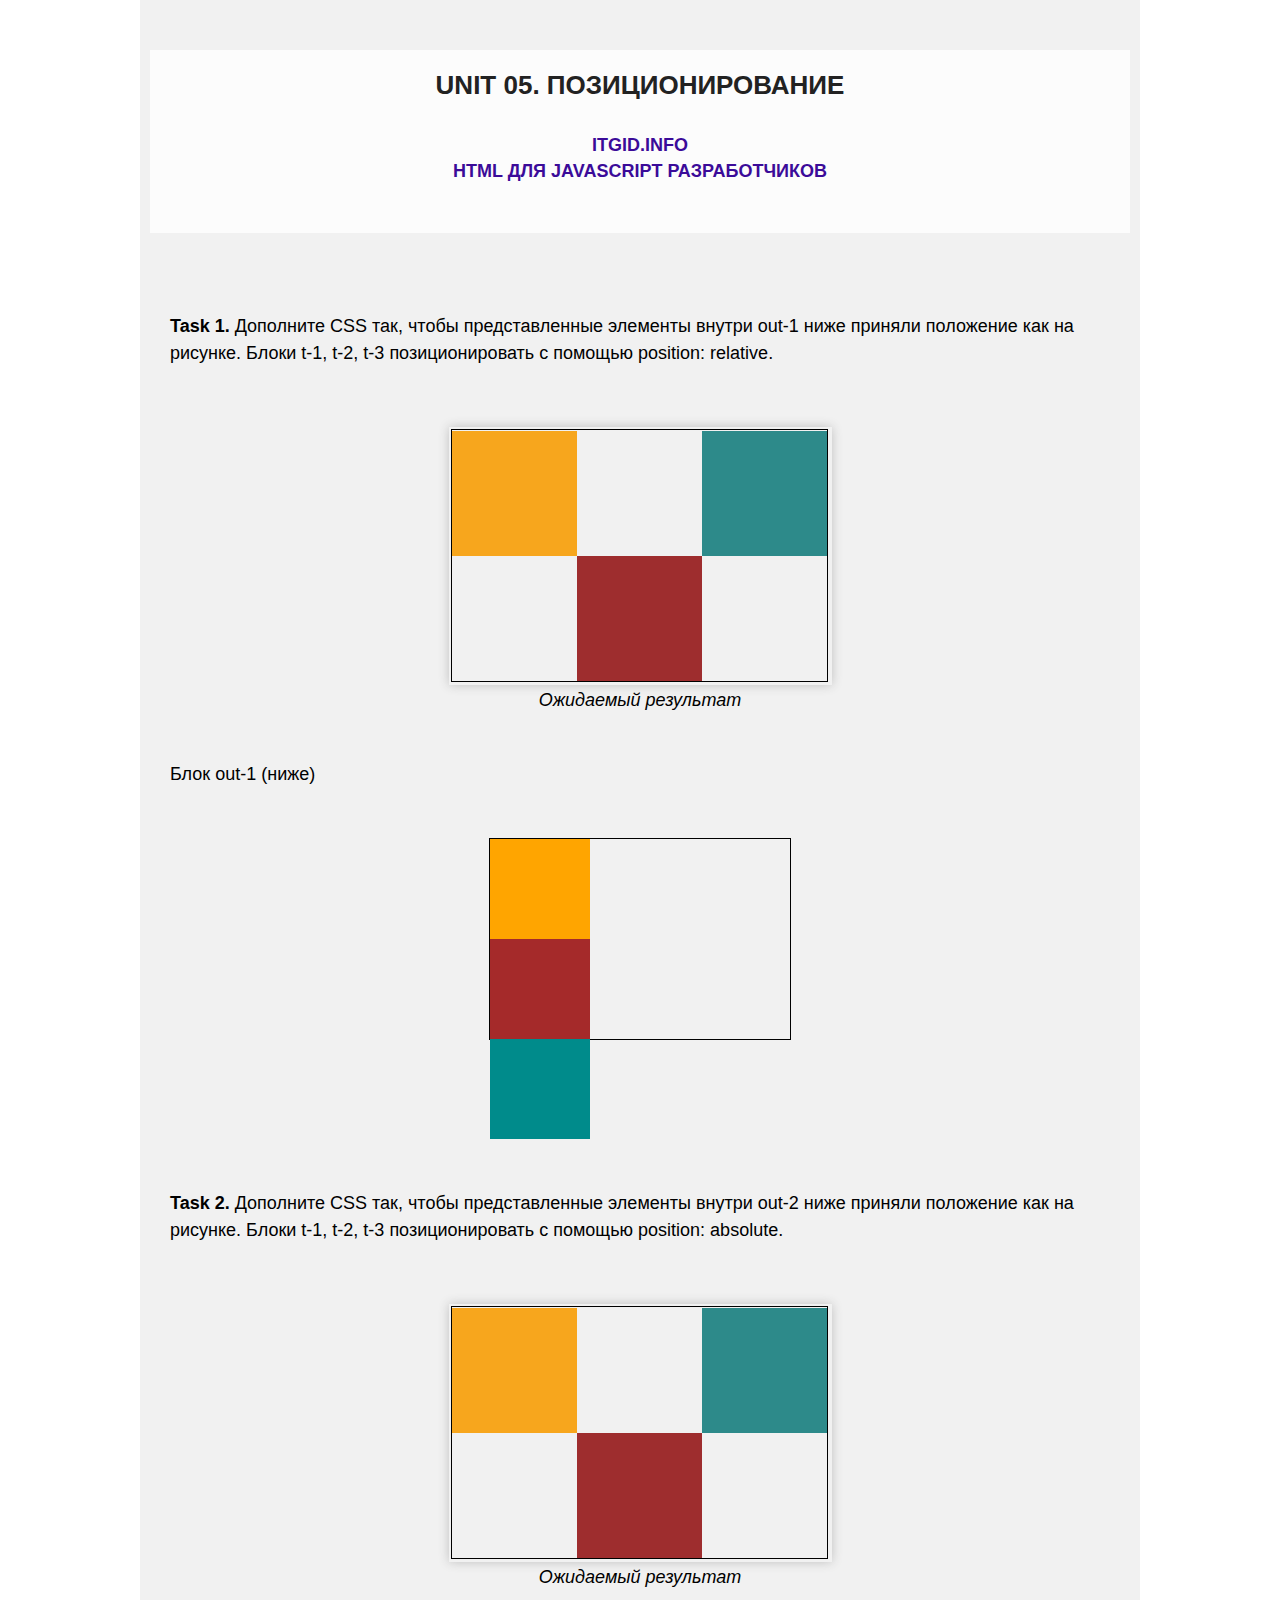
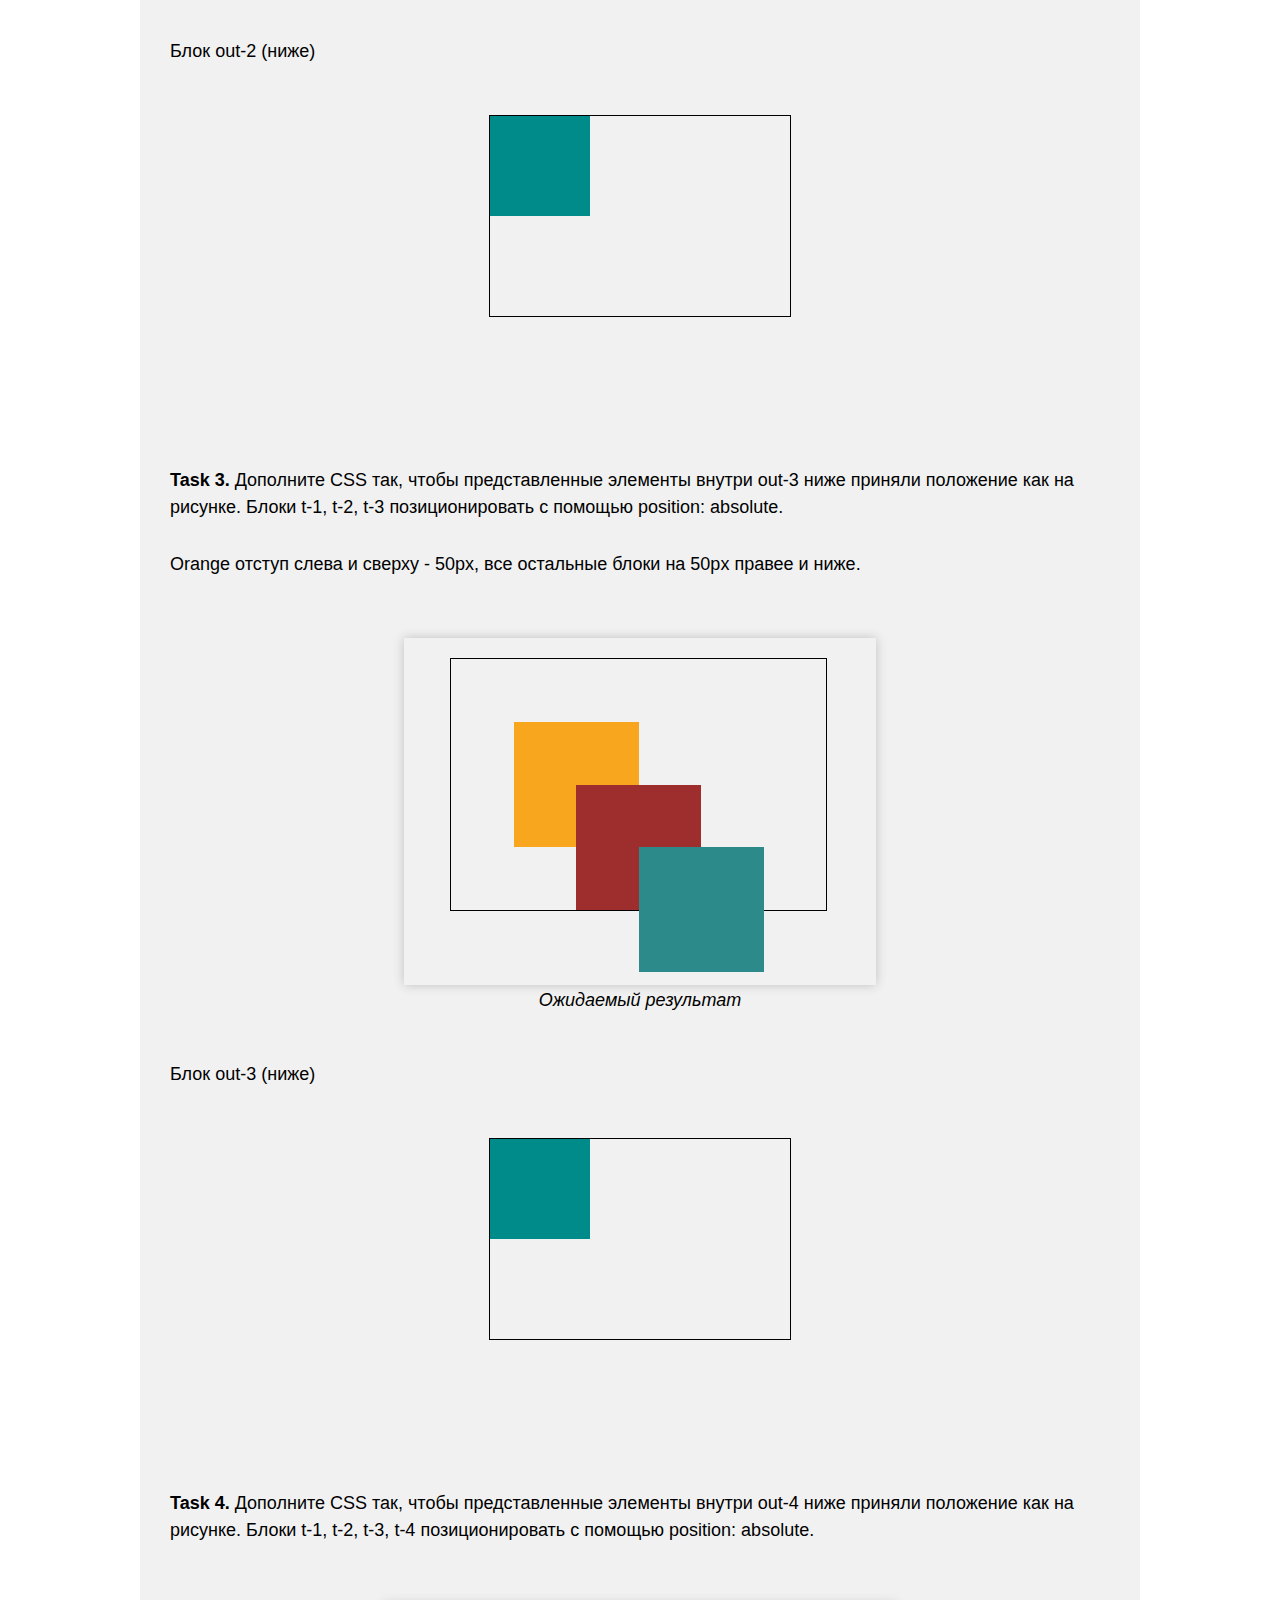
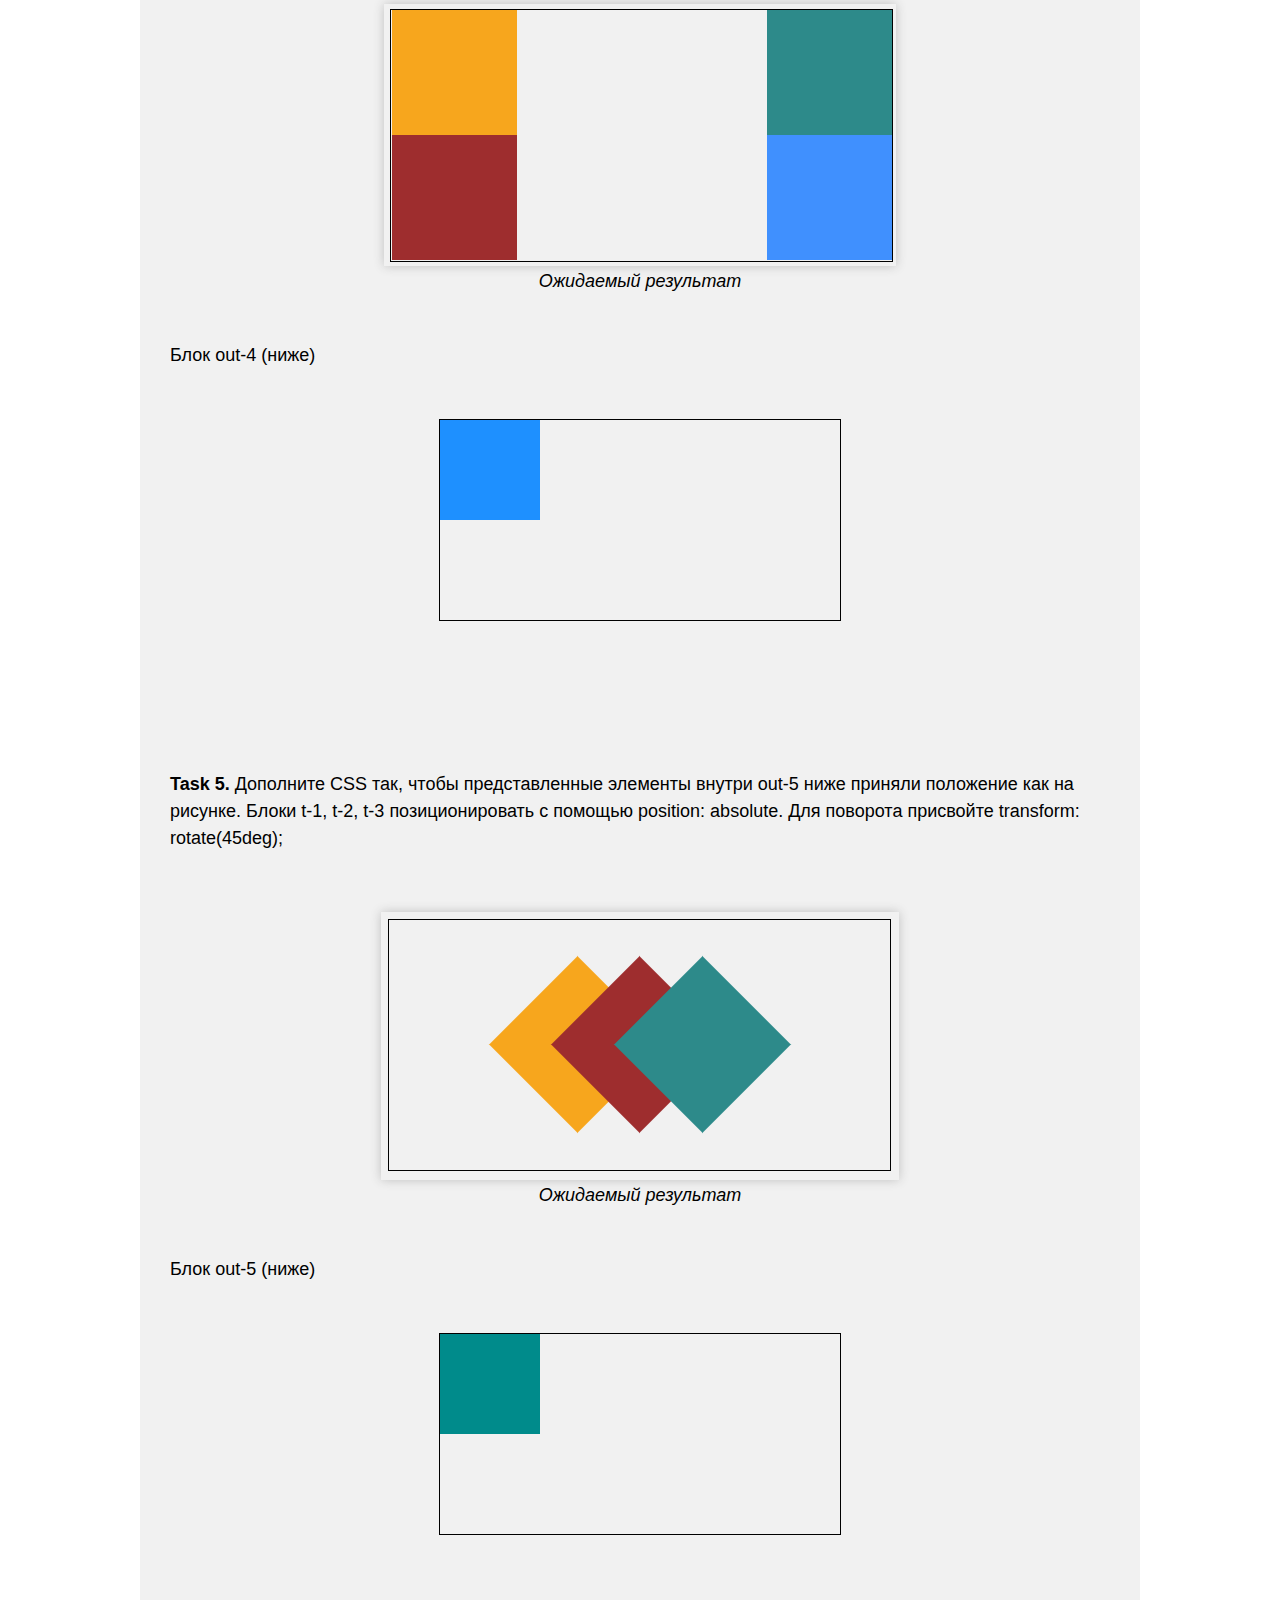
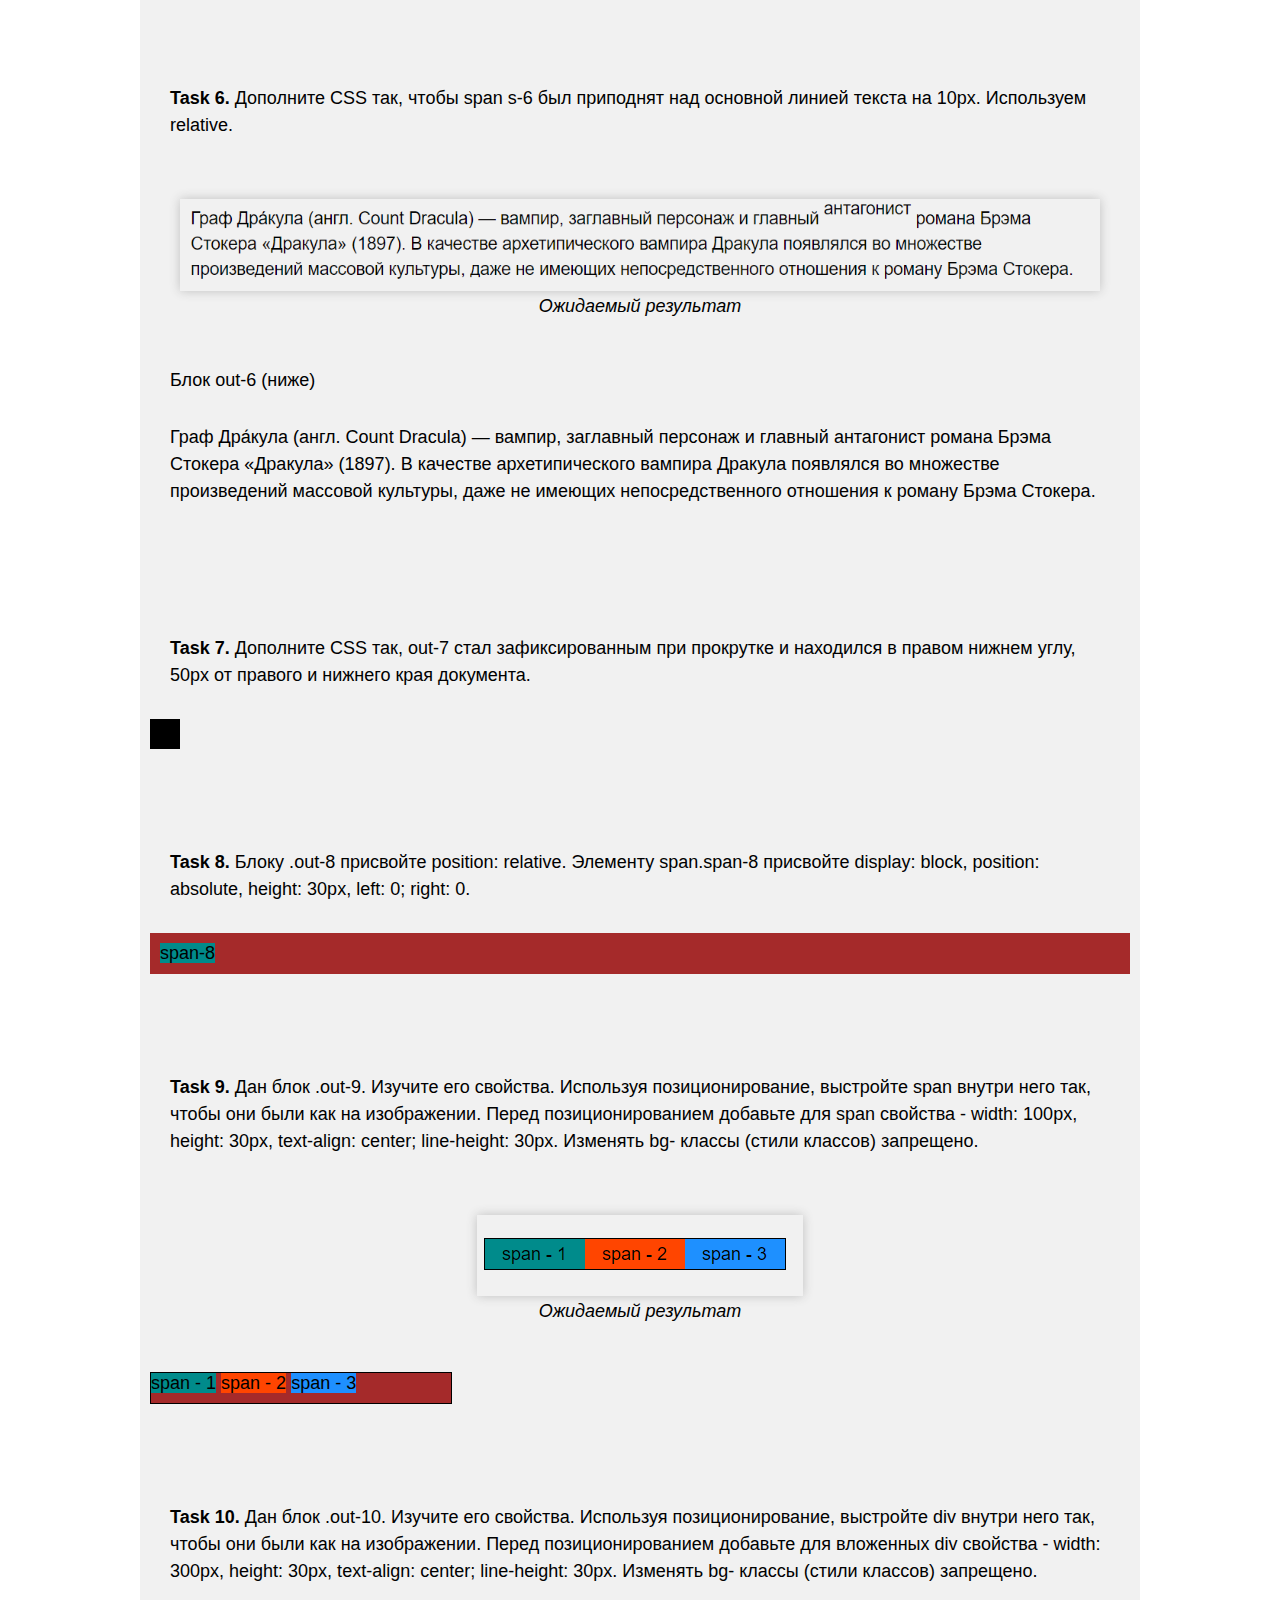
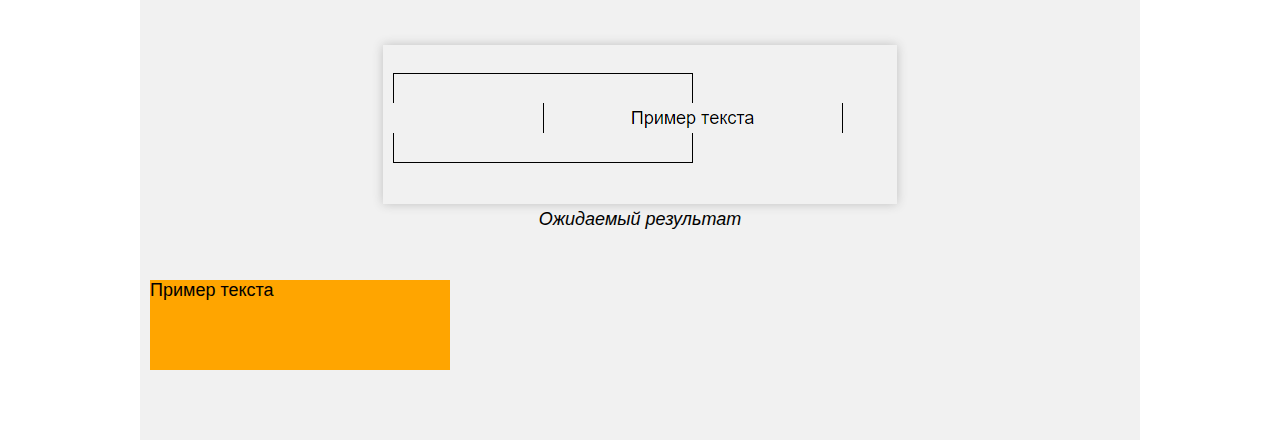
<file: unit_05.2/unit_05.html>
<!DOCTYPE html>
<html lang="en">

<head>
    <meta charset="UTF-8">
    <meta name="viewport" content="width=device-width, initial-scale=1.0">
    <title>Unit 05. Позиционирование</title>
    <link rel="stylesheet" href="./css/unit_05.css">
</head>

<body>
    <div class="container">
        <header class="site-header">
            <div class="header-wrap">
                <h1>Unit 05. Позиционирование</h1>
                <h2><a href="https://itgid.info/course/html">ITGID.info <br> HTML для JavaScript разработчиков</a></h2>
            </div>
        </header>

    <div class="section">
           <p><b>Task 1.</b> Дополните CSS так, чтобы представленные элементы внутри out-1 ниже приняли положение как на рисунке. Блоки t-1, t-2, t-3 позиционировать с помощью position: relative.</p>
            <figure>
                <img src="./images/task_1.png" alt="task-1">
                <figcaption>Ожидаемый результат</figcaption>
            </figure>
            <p>Блок out-1 (ниже)</p>
           <div class="out-1">
               <div class="block bg-orange t-1"></div>
               <div class="block bg-brown t-2"></div>
               <div class="block bg-darkcyan t-3"></div>
           </div>
        </div>  
        <div class="section">
            <p><b>Task 2.</b> Дополните CSS так, чтобы представленные элементы внутри out-2 ниже приняли положение как на рисунке. Блоки t-1, t-2, t-3 позиционировать с помощью position: absolute.</p>
         <figure>
             <img src="./images/task_1.png" alt="task-2">
             <figcaption>Ожидаемый результат</figcaption>
         </figure>
         <p>Блок out-2 (ниже)</p>
        <div class="out-2">
            <div class="block bg-orange t-1"></div>
            <div class="block bg-brown t-2"></div>
            <div class="block bg-darkcyan t-3"></div>
        </div>
    </div>
    <div class="section">
        <p><b>Task 3.</b> Дополните CSS так, чтобы представленные элементы внутри out-3 ниже приняли положение как на рисунке. Блоки t-1, t-2, t-3 позиционировать с помощью position: absolute.</p>
        <p>Orange отступ слева и сверху - 50px, все остальные блоки на 50px правее и ниже.</p>
         <figure>
             <img src="./images/task_3.png" alt="task-3">
             <figcaption>Ожидаемый результат</figcaption>
         </figure>
         <p>Блок out-3 (ниже)</p>
        <div class="out-3">
            <div class="block bg-orange t-1"></div>
            <div class="block bg-brown t-2"></div>
            <div class="block bg-darkcyan t-3"></div>
        </div>
    </div>
    <div class="section">
        <p><b>Task 4.</b> Дополните CSS так, чтобы представленные элементы внутри out-4 ниже приняли положение как на рисунке. Блоки t-1, t-2, t-3, t-4 позиционировать с помощью position: absolute.</p>
         <figure>
             <img src="./images/task_4.png" alt="task-4">
             <figcaption>Ожидаемый результат</figcaption>
         </figure>
         <p>Блок out-4 (ниже)</p>
        <div class="out-4">
            <div class="block bg-orange t-1"></div>
            <div class="block bg-brown t-2"></div>
            <div class="block bg-darkcyan t-3"></div>
            <div class="block bg-dodgerBlue t-4"></div>
        </div>
    </div>
    <div class="section">
        <p><b>Task 5.</b> Дополните CSS так, чтобы представленные элементы внутри out-5 ниже приняли положение как на рисунке. Блоки t-1, t-2, t-3 позиционировать с помощью position: absolute. Для поворота присвойте  transform: rotate(45deg);</p>
         <figure>
             <img src="./images/task_5.png" alt="task-5">
             <figcaption>Ожидаемый результат</figcaption>
         </figure>
         <p>Блок out-5 (ниже)</p>
        <div class="out-5">
            <div class="block bg-orange t-1"></div>
            <div class="block bg-brown t-2"></div>
            <div class="block bg-darkcyan t-3"></div>
        </div>
    </div>

    <div class="section">
        <p><b>Task 6.</b> Дополните CSS так, чтобы span s-6 был приподнят над основной линией текста на 10px. Используем relative.</p>
         <figure>
             <img src="./images/task_6.png" alt="task-6">
             <figcaption>Ожидаемый результат</figcaption>
         </figure>
         <p>Блок out-6 (ниже)</p>
         <p class="out-6">Граф Дра́кула (англ. Count Dracula) — вампир, заглавный персонаж и главный <span class="s-6">антагонист</span> романа Брэма Стокера «Дракула» (1897). В качестве архетипического вампира Дракула появлялся во множестве произведений массовой культуры, даже не имеющих непосредственного отношения к роману Брэма Стокера.</p>
        </div>

    <div class="section">
        <p><b>Task 7.</b> 
            Дополните CSS так, out-7 стал зафиксированным при прокрутке и находился в правом нижнем углу, 50px от правого и нижнего края документа.</p>
        <div class="out-7"></div>
    </div>

    <div class="section">
        <p><b>Task 8.</b> Блоку .out-8 присвойте position: relative. Элементу span.span-8 присвойте display: block, position: absolute, height: 30px, left: 0; right: 0. </p>
        <div class="out-8 bg-brown">
            <span class="span-8 bg-darkcyan">span-8</span>
        </div>
    </div>
    <div class="section">
        <p><b>Task 9.</b> Дан блок .out-9. Изучите его свойства. Используя позиционирование, выстройте span внутри него так, чтобы они были как на изображении. Перед позиционированием добавьте для span свойства - width: 100px, height: 30px, text-align: center; line-height: 30px. Изменять bg- классы (стили классов) запрещено.</p>
        <figure>
            <img src="./images/task_9.png" alt="task-9">
            <figcaption>Ожидаемый результат</figcaption>
        </figure>
        <div class="out-9 bg-brown">
            <span class="bg-darkcyan span-9-1">span - 1</span>
            <span class="bg-orangered span-9-2">span - 2</span>
            <span class="bg-dodgerBlue span-9-3">span - 3</span>
        </div>
    </div>
    <div class="section">
        <p><b>Task 10.</b> Дан блок .out-10. Изучите его свойства. Используя позиционирование, выстройте div внутри него так, чтобы они были как на изображении. Перед позиционированием добавьте для вложенных div свойства - width: 300px, height: 30px, text-align: center; line-height: 30px. Изменять bg- классы (стили классов) запрещено.</p>
        <figure>
            <img src="./images/task_10.png" alt="task-10">
            <figcaption>Ожидаемый результат</figcaption>
        </figure>
        <div class="out-10">
            <div class="block-1"></div>
            <div class="block-2">Пример текста</div>
            <div class="block-3"></div>
        </div>
    </div>
    </div>

</body>

</html>
</file>
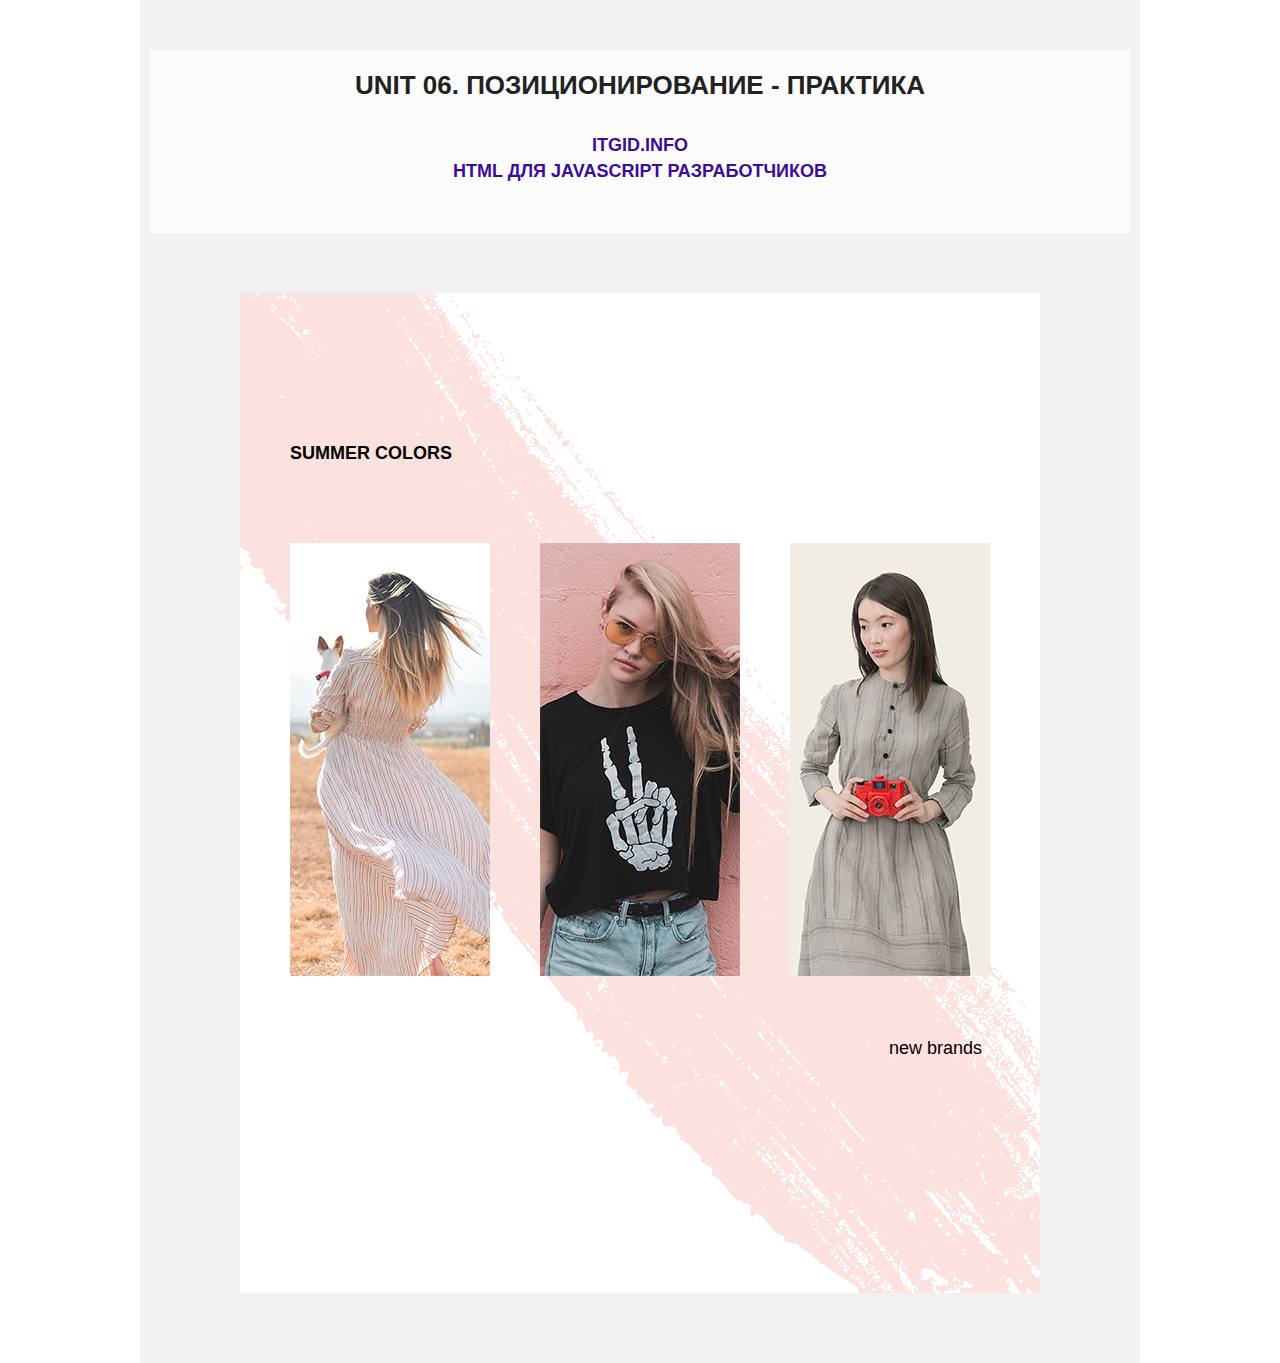
<file: unit_06/unit_06.html>
<!DOCTYPE html>
<html lang="en">

<head>
    <meta charset="UTF-8">
    <meta name="viewport" content="width=device-width, initial-scale=1.0">
    <title>Unit 06. Позиционирование - Практика</title>
    <link rel="stylesheet" href="./css/unit_06.css">
</head>

<body>
    <div class="container">
        <header class="site-header">
            <div class="header-wrap">
                <h1>Unit 06. Позиционирование - практика</h1>
                <h2><a href="https://itgid.info/course/html">ITGID.info <br> HTML для JavaScript разработчиков</a></h2>
            </div>
        </header>

        <div class="section">
            <div class="canvas">
                <h1 class="slogan">summer colors</h1>
                <img src="images/1.png" alt="" class="img-1">
                <img src="images/2.png" alt="" class="img-2">
                <img src="images/3.png" alt="" class="img-3">
                <p class="second-slogan">new brands</p>
            </div>
        </div>

    </div>

</body>

</html>
</file>
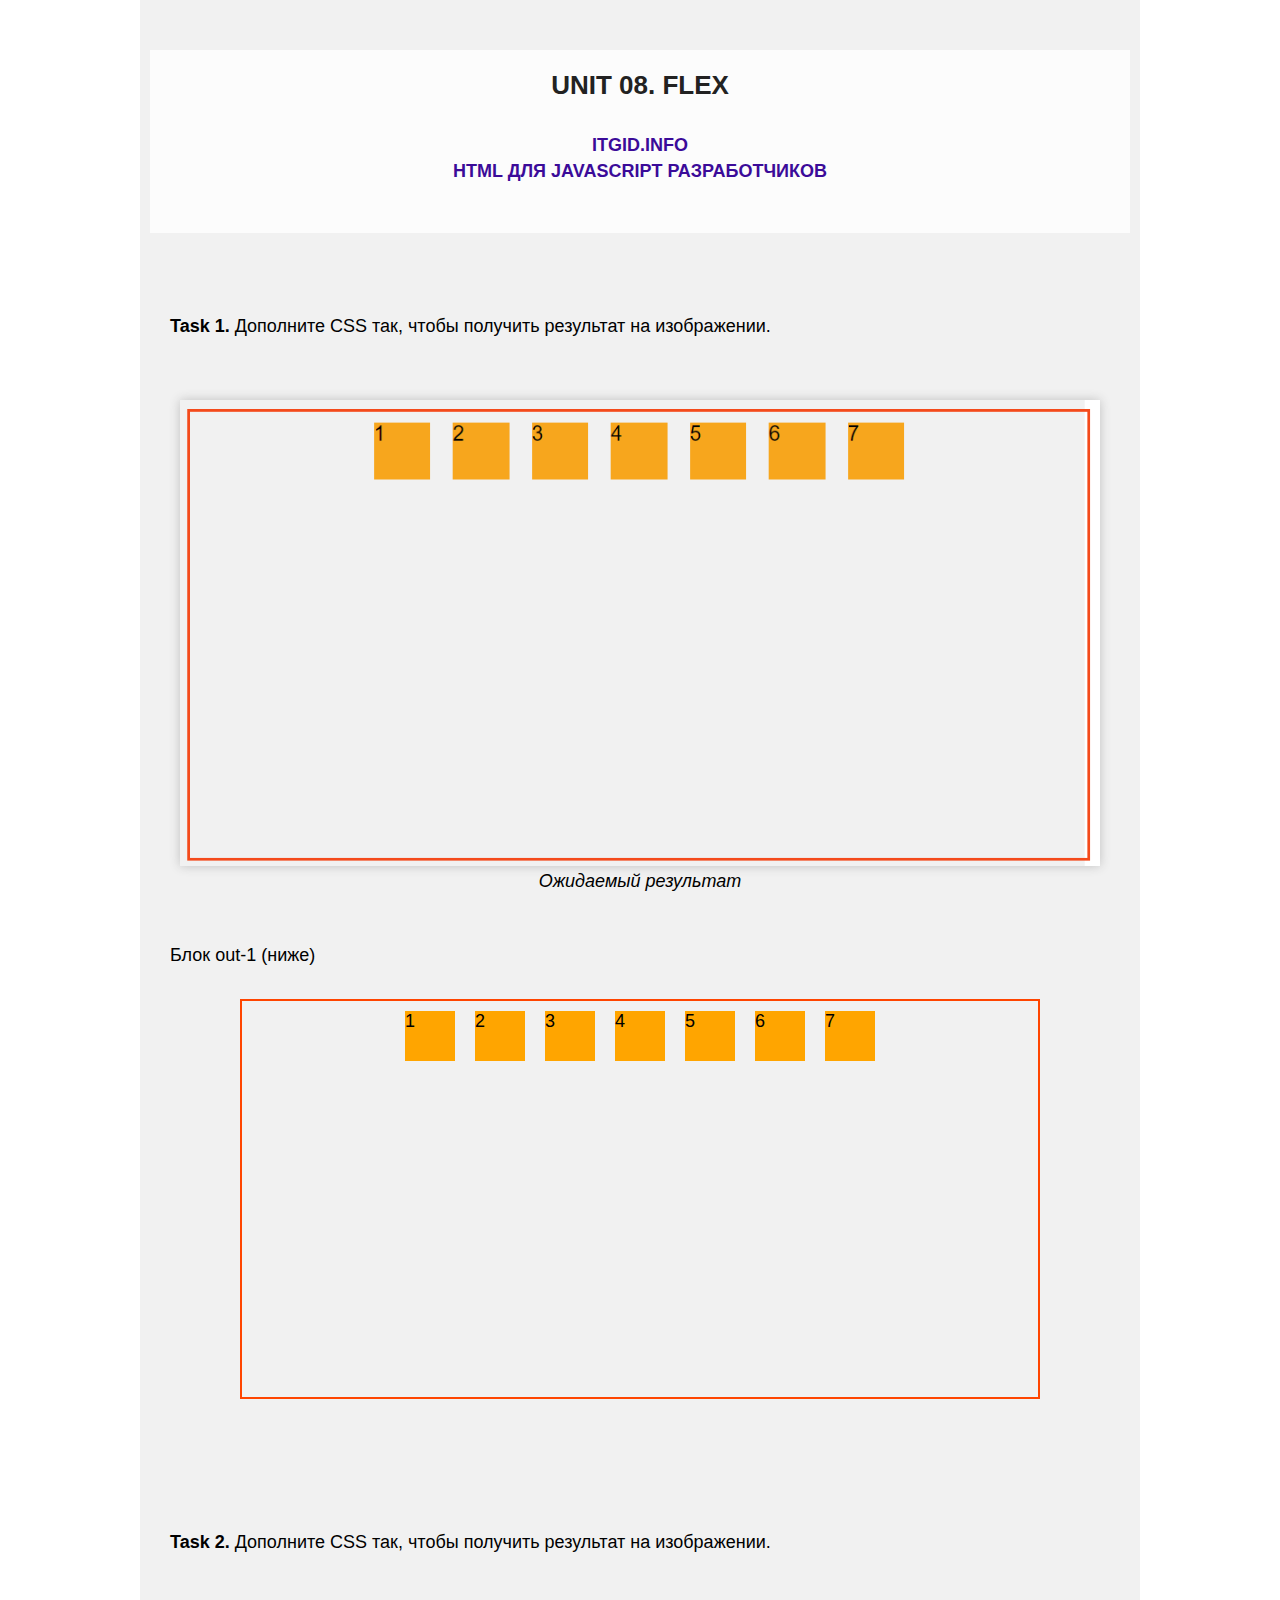
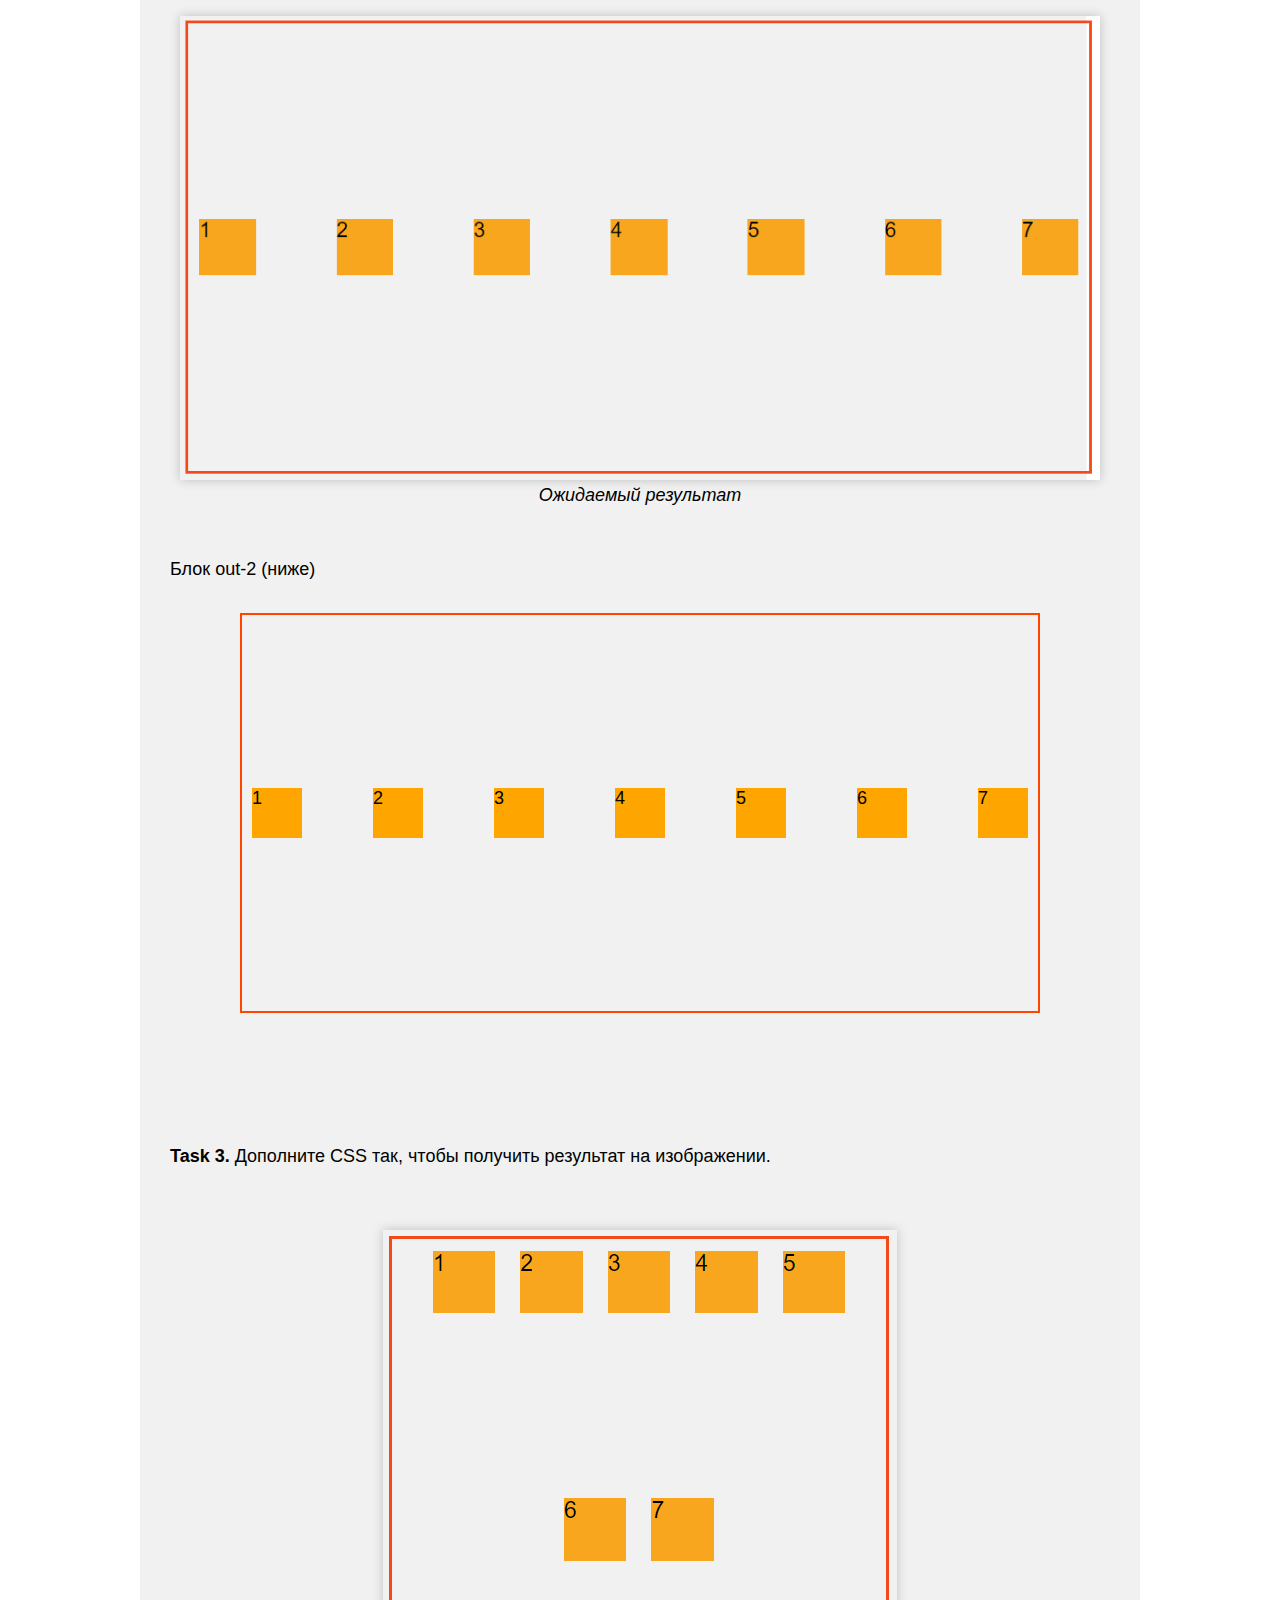
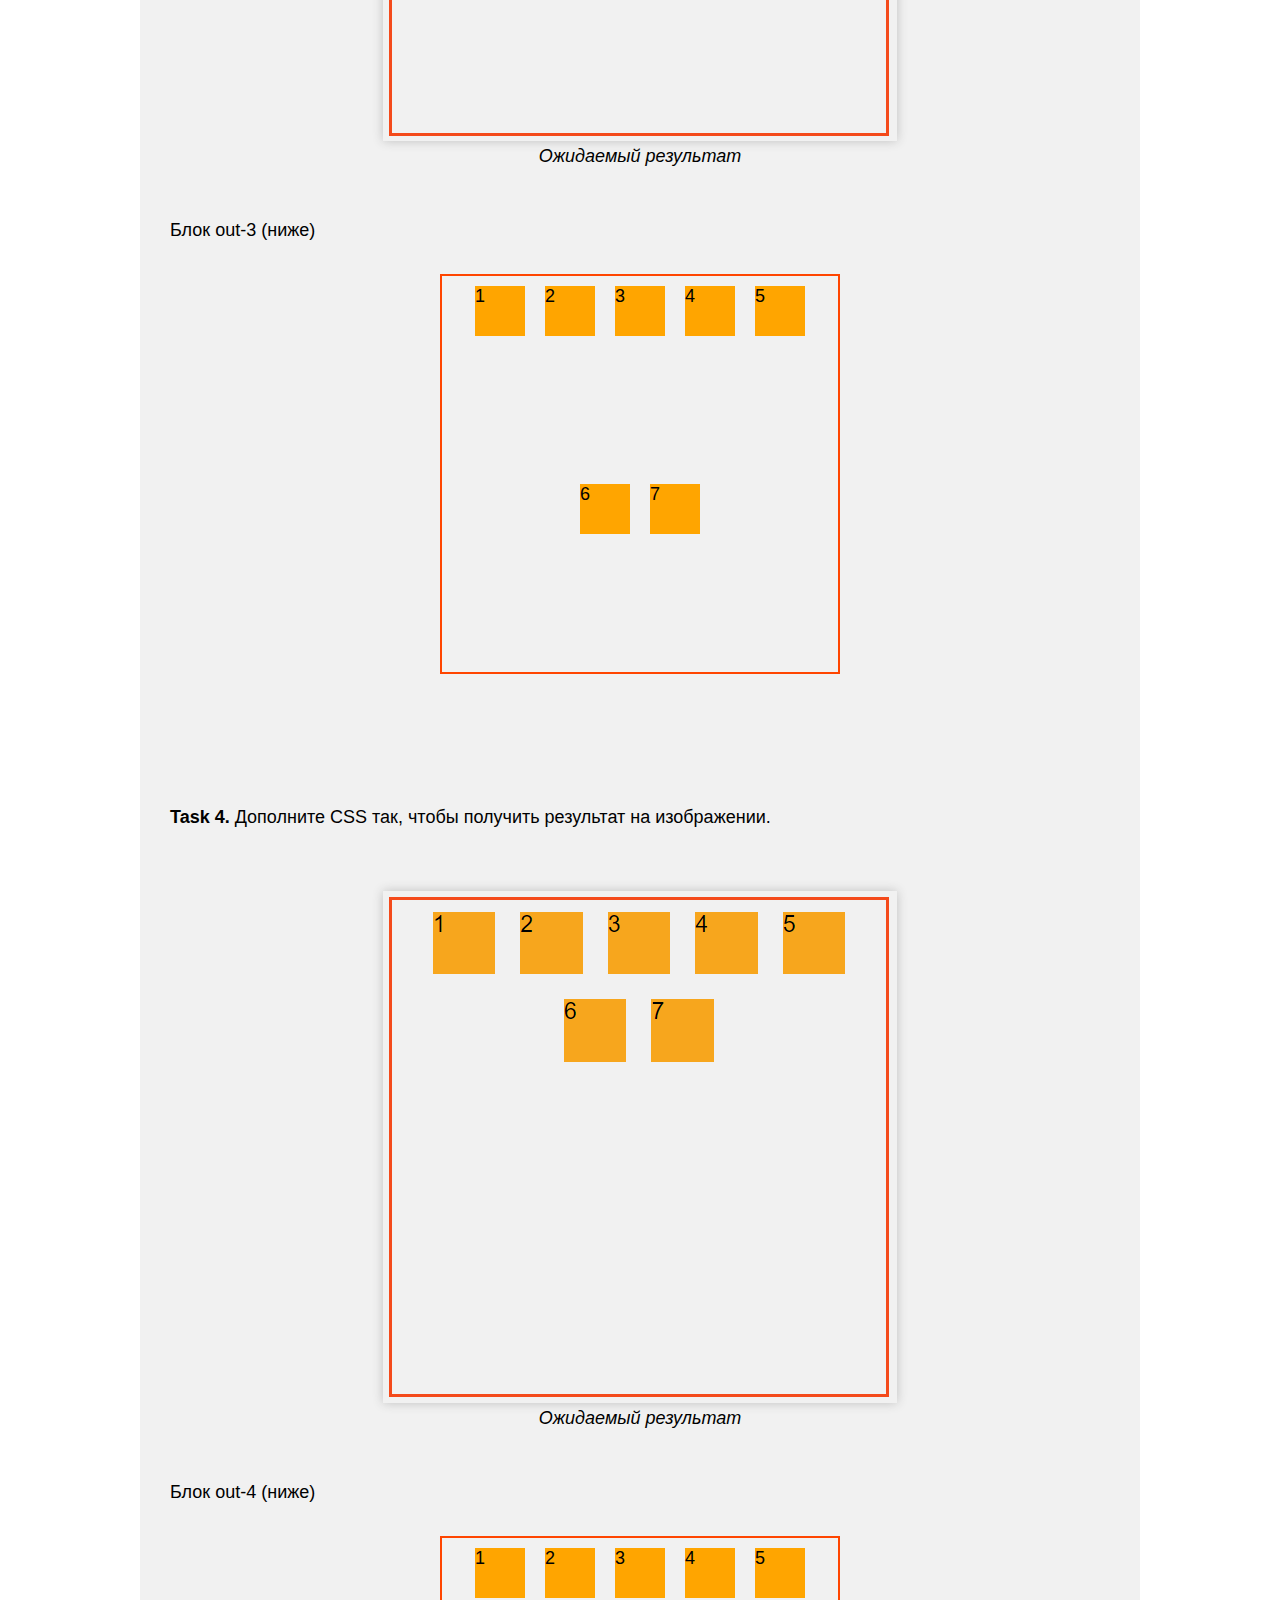
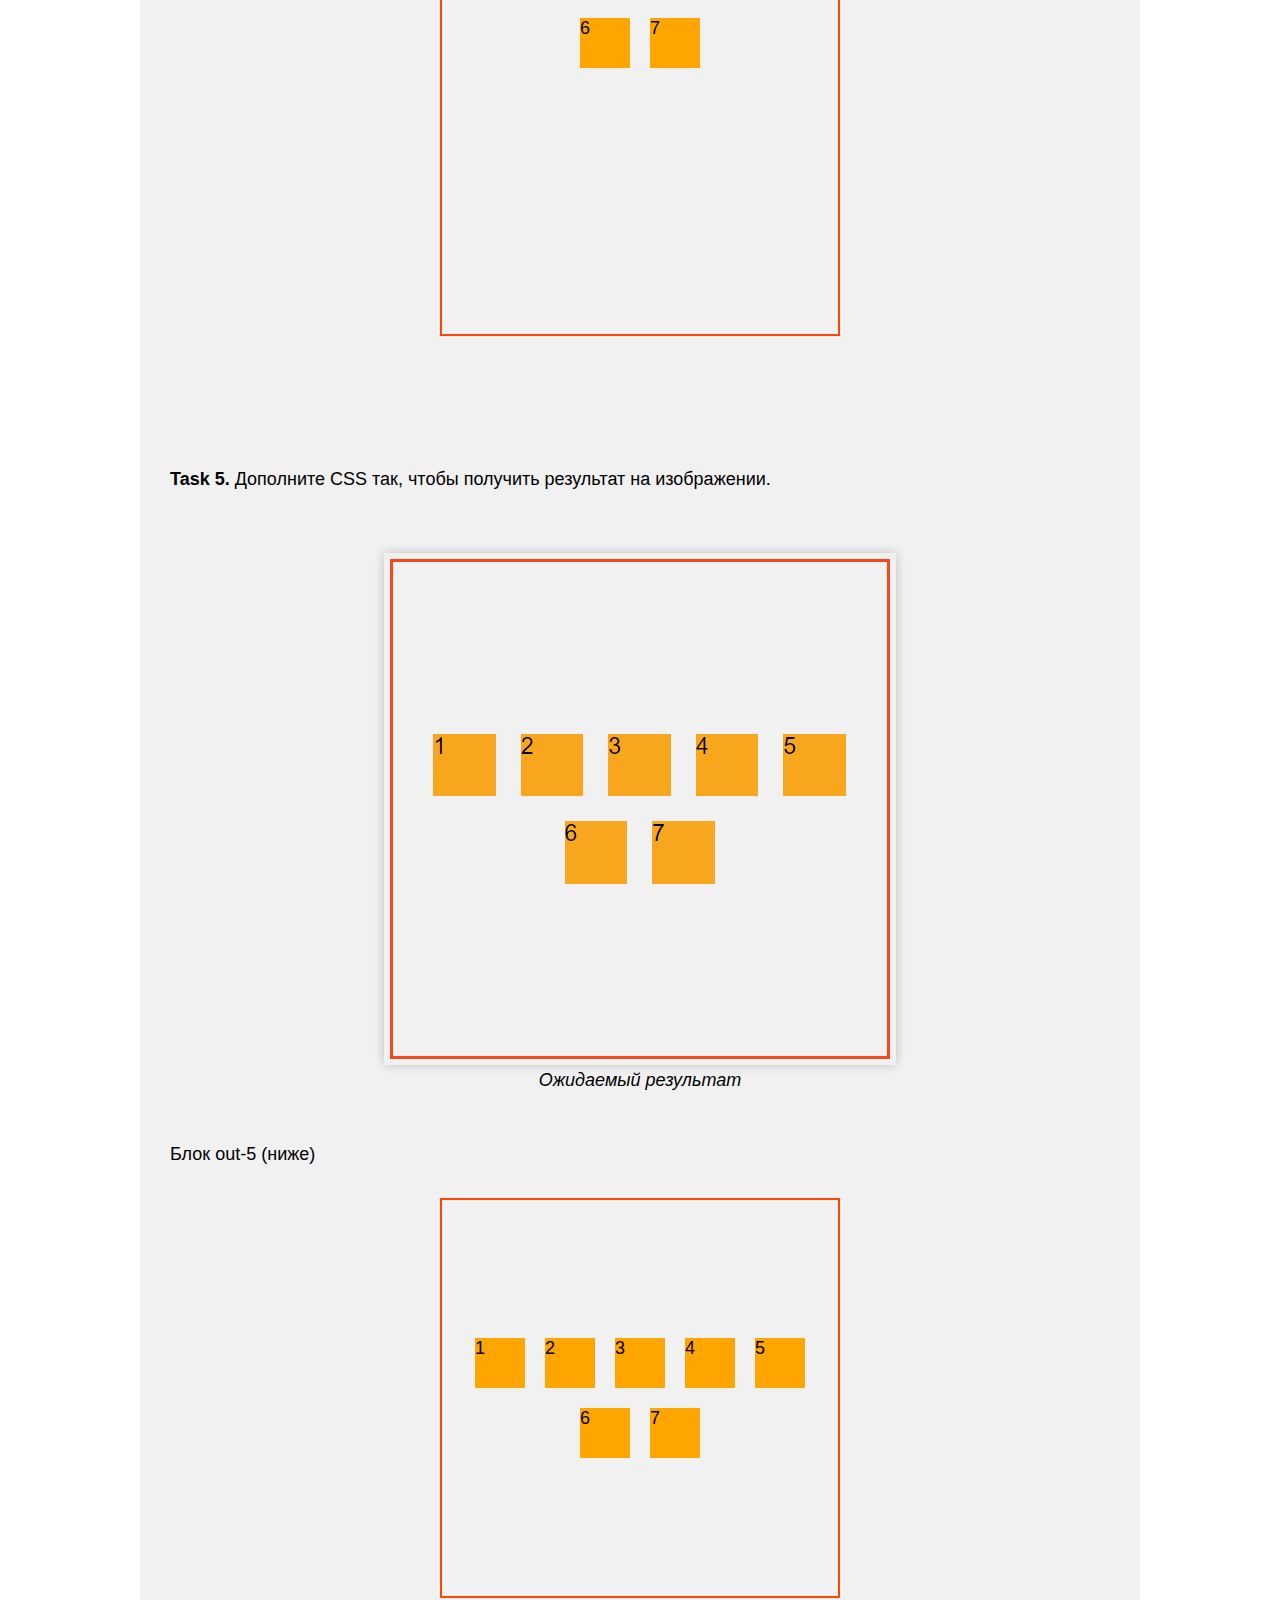
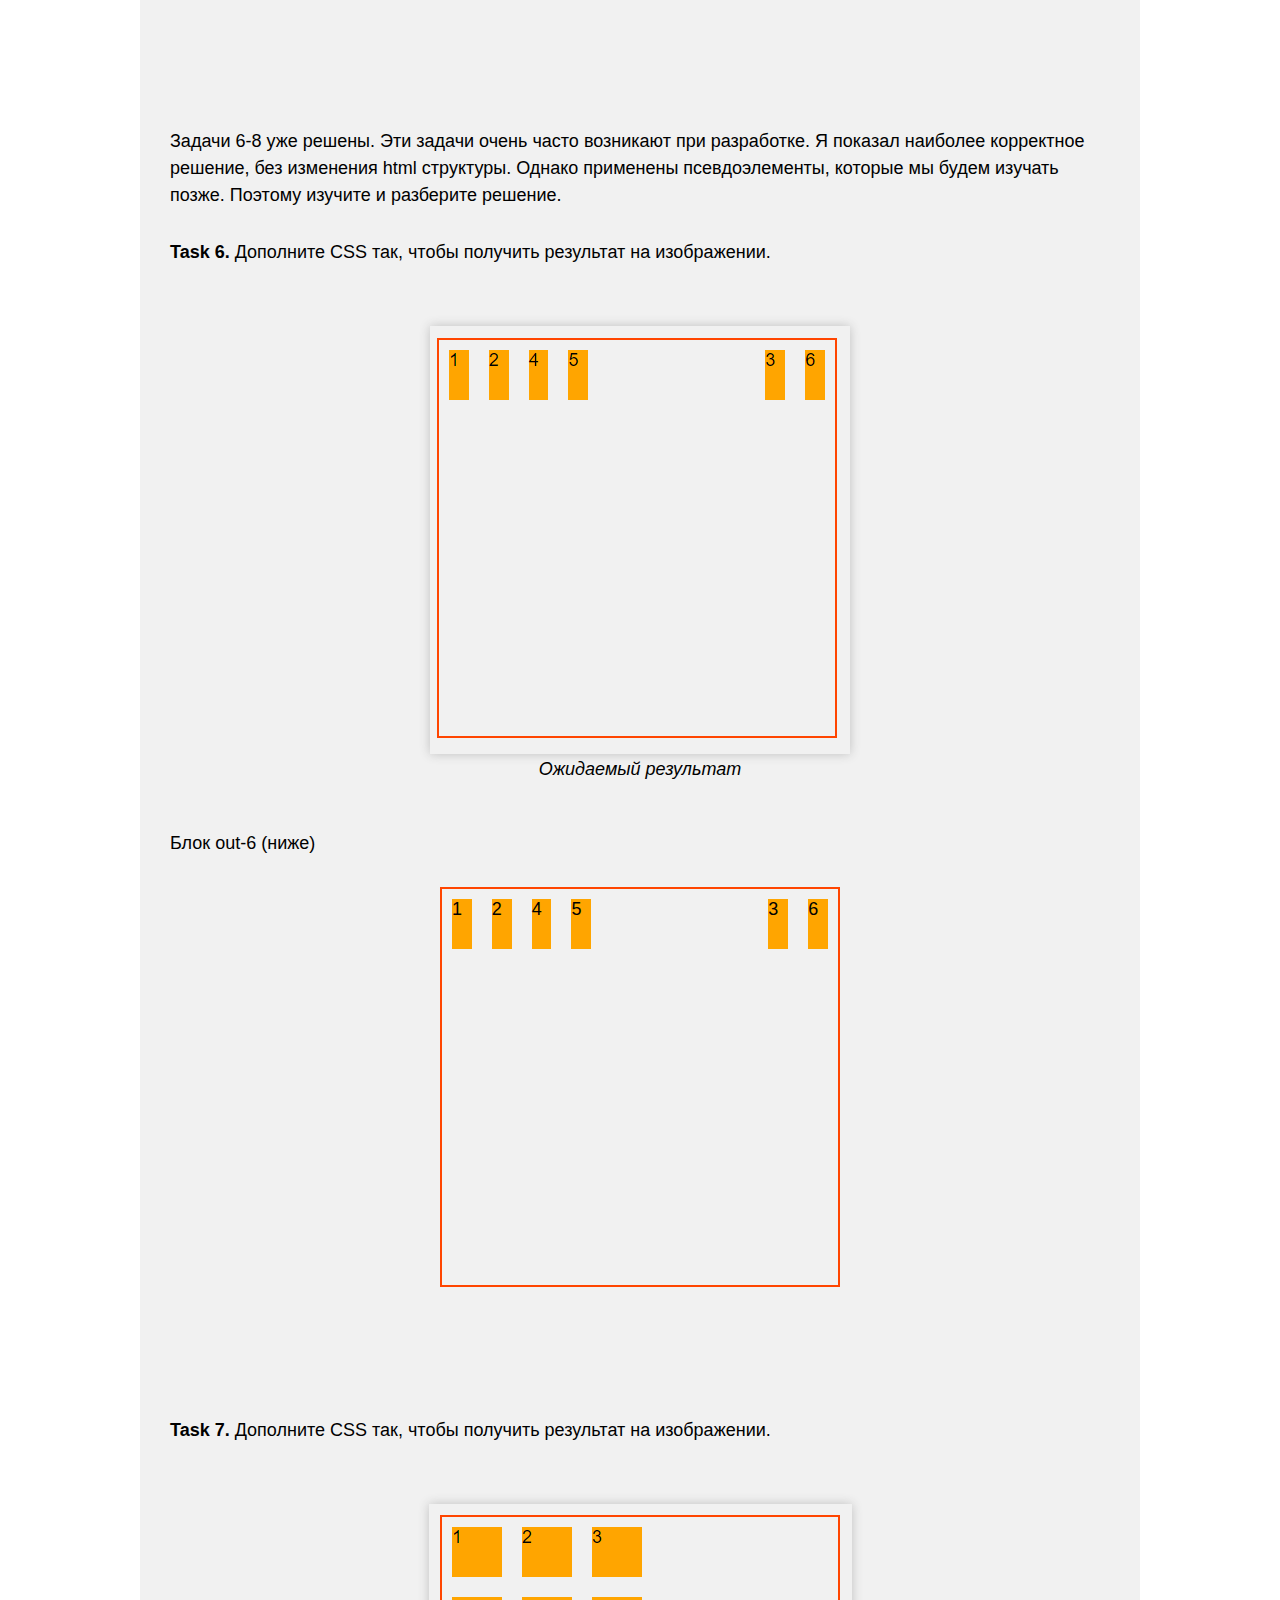
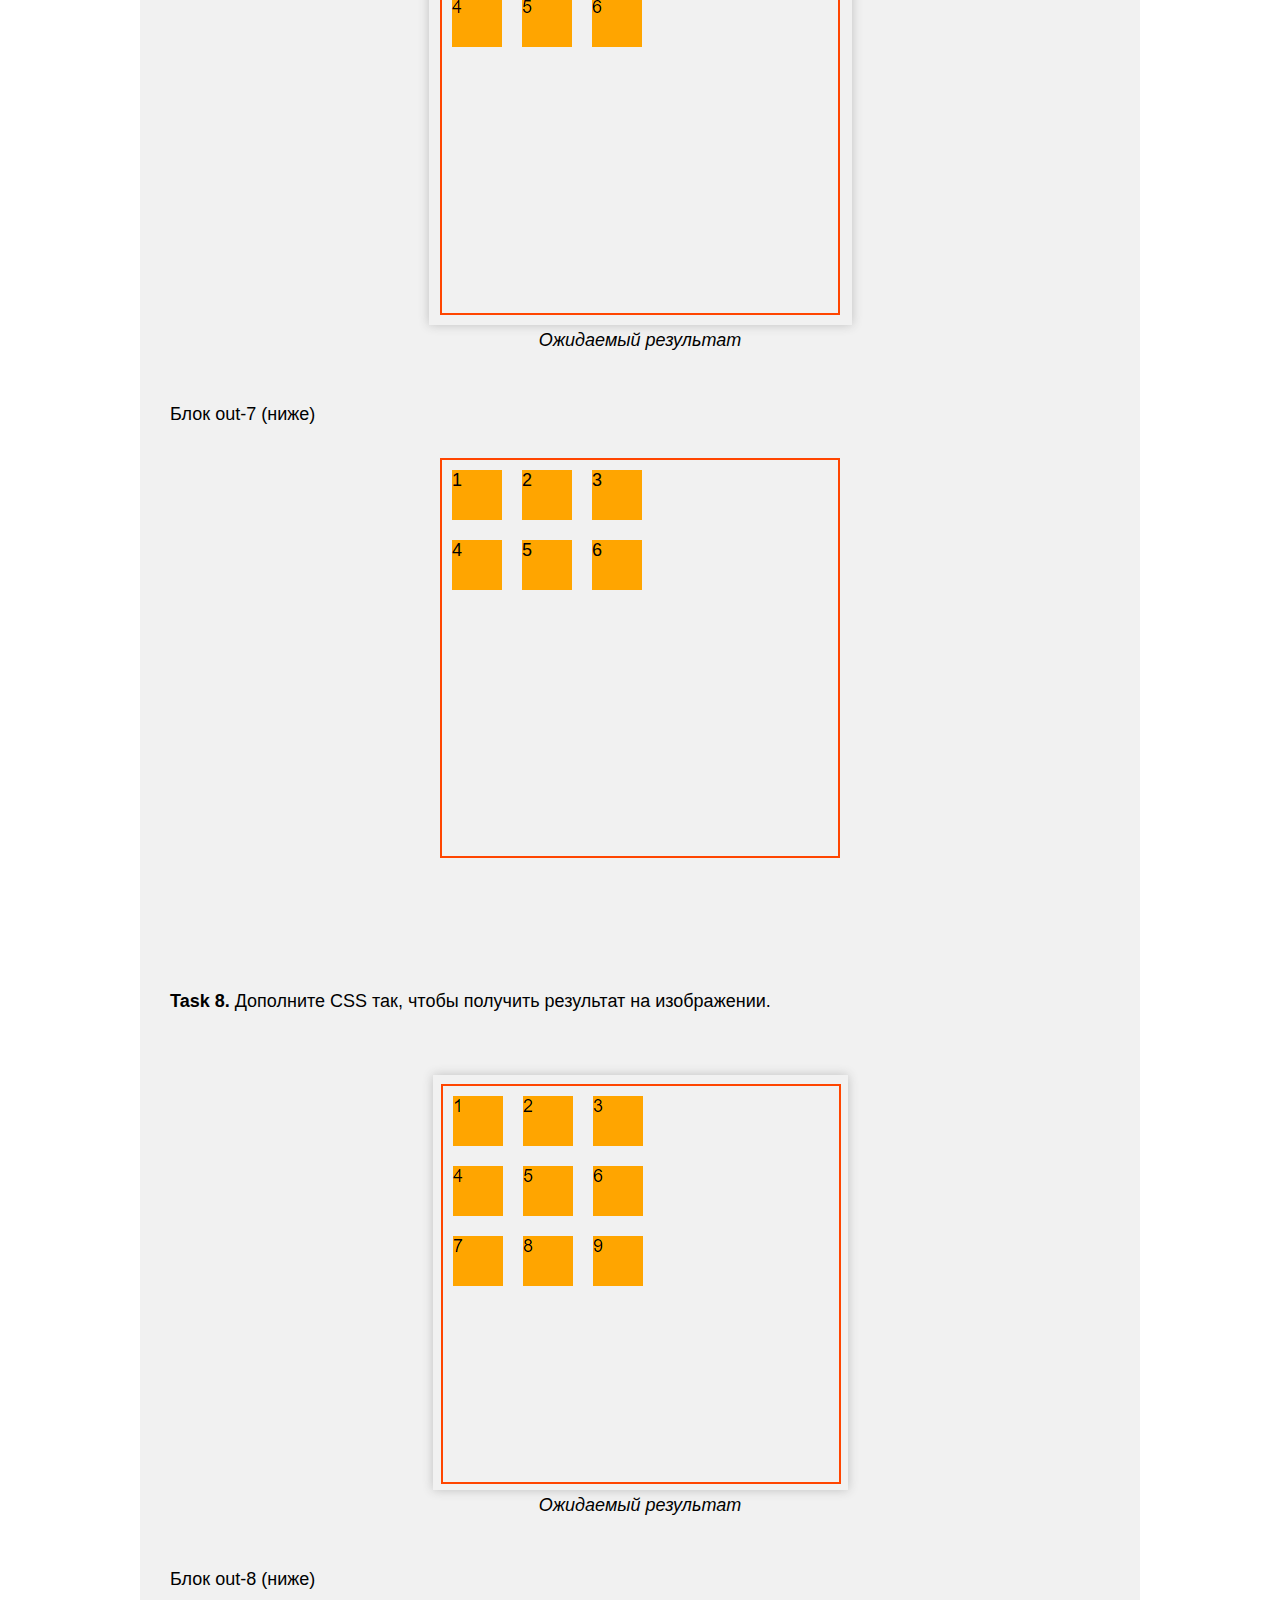
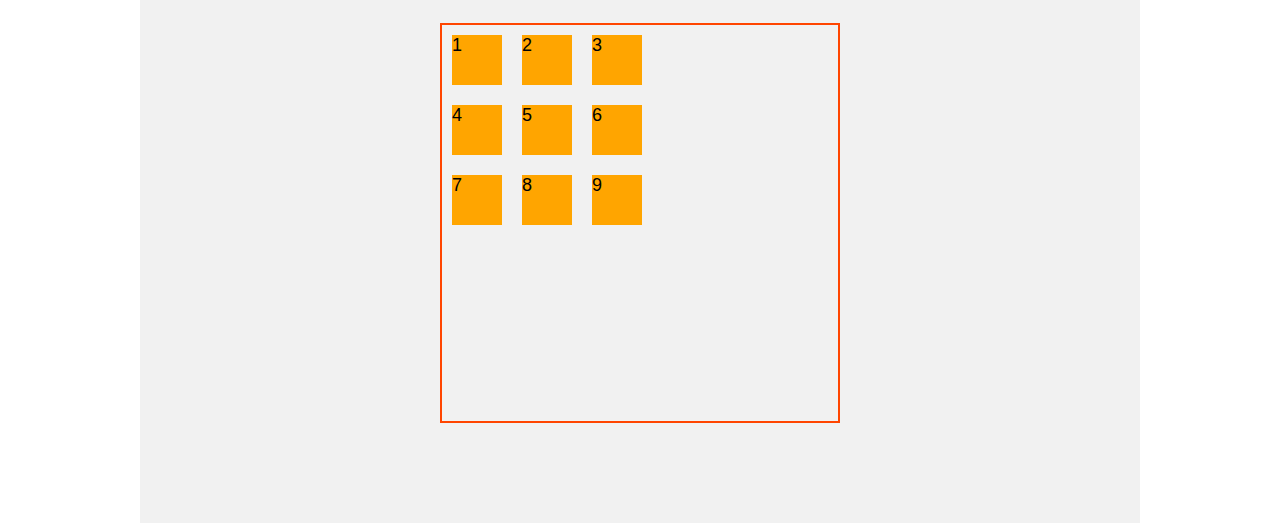
<file: unit_08/unit_08.html>
<!DOCTYPE html>
<html lang="en">

<head>
    <meta charset="UTF-8">
    <meta name="viewport" content="width=device-width, initial-scale=1.0">
    <title>Unit 08. Flex</title>
    <link rel="stylesheet" href="css/unit_08.css">
</head>

<body>
<div class="container">
    <header class="site-header">
        <div class="header-wrap">
            <h1>Unit 08. Flex</h1>
            <h2><a href="https://itgid.info/course/html">ITGID.info <br> HTML для JavaScript разработчиков</a></h2>
        </div>
    </header>
    <div class="section">
        <p><b>Task 1. </b>Дополните CSS так, чтобы получить результат на изображении.</p>
        <figure>
            <img src="./images/res_1.png" alt="task-1">
            <figcaption>Ожидаемый результат</figcaption>
        </figure>
        <p>Блок out-1 (ниже)</p>
        <div class="out-1">
            <div class="block">1</div>
            <div class="block">2</div>
            <div class="block">3</div>
            <div class="block">4</div>
            <div class="block">5</div>
            <div class="block">6</div>
            <div class="block">7</div>
        </div>
    </div><!--div.section end-->
    <div class="section">
        <p><b>Task 2. </b>Дополните CSS так, чтобы получить результат на изображении.</p>
        <figure>
            <img src="./images/res_2.png" alt="task-2">
            <figcaption>Ожидаемый результат</figcaption>
        </figure>
        <p>Блок out-2 (ниже)</p>
        <div class="out-2">
            <div class="block">1</div>
            <div class="block">2</div>
            <div class="block">3</div>
            <div class="block">4</div>
            <div class="block">5</div>
            <div class="block">6</div>
            <div class="block">7</div>
        </div>
    </div><!--div.section end-->

    <div class="section">
        <p><b>Task 3. </b>Дополните CSS так, чтобы получить результат на изображении.</p>
        <figure>
            <img src="./images/res_3.png" alt="task-3">
            <figcaption>Ожидаемый результат</figcaption>
        </figure>
        <p>Блок out-3 (ниже)</p>
        <div class="out-3">
            <div class="block">1</div>
            <div class="block">2</div>
            <div class="block">3</div>
            <div class="block">4</div>
            <div class="block">5</div>
            <div class="block">6</div>
            <div class="block">7</div>
        </div>
    </div><!--div.section end-->


    <div class="section">
        <p><b>Task 4. </b>Дополните CSS так, чтобы получить результат на изображении.</p>
        <figure>
            <img src="./images/res_4.png" alt="task-4">
            <figcaption>Ожидаемый результат</figcaption>
        </figure>
        <p>Блок out-4 (ниже)</p>
        <div class="out-4">
            <div class="block">1</div>
            <div class="block">2</div>
            <div class="block">3</div>
            <div class="block">4</div>
            <div class="block">5</div>
            <div class="block">6</div>
            <div class="block">7</div>
        </div>
    </div><!--div.section end-->

    <div class="section">
        <p><b>Task 5. </b>Дополните CSS так, чтобы получить результат на изображении.</p>
        <figure>
            <img src="./images/res_5.png" alt="task-5">
            <figcaption>Ожидаемый результат</figcaption>
        </figure>
        <p>Блок out-5 (ниже)</p>
        <div class="out-5">
            <div class="block">1</div>
            <div class="block">2</div>
            <div class="block">3</div>
            <div class="block">4</div>
            <div class="block">5</div>
            <div class="block">6</div>
            <div class="block">7</div>
        </div>
    </div><!--div.section end-->

    <div class="section">
        <p>Задачи 6-8 уже решены. Эти задачи очень часто возникают при разработке. Я показал наиболее корректное решение, без изменения html структуры. Однако применены псевдоэлементы, которые мы будем изучать позже. Поэтому изучите и разберите решение.</p>
        <p><b>Task 6. </b>Дополните CSS так, чтобы получить результат на изображении.</p>
        <figure>
            <img src="./images/res_6.png" alt="task-6">
            <figcaption>Ожидаемый результат</figcaption>
        </figure>
        <p>Блок out-6 (ниже)</p>
        <div class="out-6">
            <div class="block">1</div>
            <div class="block">2</div>
            <div class="block wbr">3</div>
            <div class="block">4</div>
            <div class="block">5</div>
            <div class="block wbr ">6</div>
        </div>
    </div><!--div.section end-->

    <div class="section">
        <p><b>Task 7. </b>Дополните CSS так, чтобы получить результат на изображении.</p>
        <figure>
            <img src="./images/res_7.png" alt="task-7">
            <figcaption>Ожидаемый результат</figcaption>
        </figure>
        <p>Блок out-7 (ниже)</p>
        <div class="out-7">
            <div class="block">1</div>
            <div class="block">2</div>
            <div class="block">3</div>
            <div class="block wbr">4</div>
            <div class="block wbr">5</div>
            <div class="block wbr">6</div>
        </div>
    </div><!--div.section end-->

    <div class="section">
        <p><b>Task 8. </b>Дополните CSS так, чтобы получить результат на изображении.</p>
        <figure>
            <img src="./images/res_8.png" alt="task-8">
            <figcaption>Ожидаемый результат</figcaption>
        </figure>
        <p>Блок out-8 (ниже)</p>
        <div class="out-8">
            <div class="block">1</div>
            <div class="block">2</div>
            <div class="block">3</div>
            <div class="block wbr">4</div>
            <div class="block wbr">5</div>
            <div class="block wbr">6</div>
            <div class="block wbr2">7</div>
            <div class="block wbr2">8</div>
            <div class="block wbr2">9</div>
        </div>
    </div><!--div.section end-->

</div><!--div.container end-->

</body>

</html>
</file>
<file: code unit 5/css/style.css>
.t {
    width: 600px;
    height: 300px;
    border: 1px solid black;
    margin: 200px auto;
    position: relative;
}

.s {
    width: 50px;
    height: 50px;
    background: orangered;
    position: fixed;
    right: 30px;
    bottom: 40px;
    /* left: 100px;
    right: 40px;
    top: 50px;
    bottom: 10px;  */
}
</file>
<file: Lesson02.2/lesson02.2/css/style.css>
p {
    font-size: 24px;
    font-family: Arial, Helvetica, sans-serif;
    color: blue;

}

.one {
    color: orange;
    width: 20%;

}

.two {
    color: green;
    width: 50%;
}
</file>
<file: Lesson02/lesson/css/style.css>
p {
    font-size: 24px;
    font-family: 'Franklin Gothic Medium', 'Arial Narrow', Arial, sans-serif;
    /* font-style: italik; */
    font-weight: 400;
    color: red;
    background: orange;
}


/* p {} обращение по селектору пишется через  */
/* .text{} обращение по класу пишется через . */

/* #id обращение по ШВ пишется через . */

header {}

.header {}


.title {
    color: #181A3C;
    font-size: 36px;
    text-align: center;
}

.li {
    color: red;
}
</file>
<file: Lesson04_position/work/css/style.css>
.box {
    width: 600px;
    height: 300px;
    border: 1px solid;
}

.box2 {
    width: 100px;
    height: 100px;
    background-color: red;
    position: absolute;
    left: 100px;
    top: -3px;
}
</file>
<file: unit_03 /meduza/css/style.css>
* {
    margin: 0;
}

html {
    background-color: #000;
    color: #fff;
    font-family: Arial, sans-serif;
    height: 150%;
}


article {
    background-color: #1a1a1a;
    box-shadow: 0 0 0 1px #272727;
    padding: 40px;
    border-radius: 10px;

}

h1 {
    font-size: 32px;
    text-align: center;
    margin: 40px 40px 20px 40px;
    height: 150%;
}

img {
    display: block;
    max-width: 80%;
    margin: 20px auto;
}

p {
    padding: 10px 200px;
}

.container {
    max-width: 1200px;
    margin: 40px auto 40px auto;
}

.category {
    color: #b88b59;
    text-transform: uppercase;
    text-align: center;
    margin: 0 0 20px 0;

}


.timecode {
    color: #757575;
    font-size: 12px;
    text-align: center;
}

.tag {
    background-color: #757575;
}
</file>
<file: unit_02/css/unit_02.css>
.task {
    margin: 20px 0 40px 0;

}

.task-1 {
    width: 50px;
    height: 50px;
    border: 1px solid black;
    background: orange;
}

.task-2 {
    width: 250px;
    height: 100px;
    border: 2px solid coral;
    background: brown;
}

.round {
    border-radius: 50%;
}

.task-4 {
    width: 100px;
    height: 75px;
    background: rgb(255, 127, 80);
}

.task-5 {
    background: rgba(255, 127, 80, .5);
}

.task-6 {
    font-size: 18px;
    font-family: Arial, sans-serif;
}

.task-7 {
    font-size: 18px;
    color: #333;
    font-family: Georgia, serif;
    font-weight: 800;
}

.bold {
    font-weight: bold;
}

.coral {
    background: coral;
}

.task-9 {
    font-size: 16px;
}

.task-10 {
    font-style: italic;
    text-decoration: underline;
    text-transform: uppercase;
}
</file>
<file: unit_05 /css/unit_05.css>
* {
    margin: 0;
    font-family: Arial, sans-serif;
    font-size: 18px;
    outline: none;
    box-sizing: border-box;
}

table {
    border-collapse: collapse;
}

.task {
    margin-bottom: 30px;
}

.section {
    padding: 20px 0;
    margin-bottom: 40px;
}

.site-header {
    background: url('http://itgid.info/img/html/header_bg_1000.png');
    background-position: 50% 50%;
    background-size: cover;
    max-width: 100%;
    overflow: hidden;
}

.site-header .header-wrap {
    margin: 40px 0;
    background-color: rgba(255, 255, 255, .75);
    padding: 20px 0;
}

.site-header h1,
.site-header h2 {
    color: #222;
    font-size: 26px;
    text-align: center;
    padding: 0 0 30px 0;
    text-transform: uppercase;
}

.site-header h2 {
    font-size: 22px;
}

.site-header a {
    color: #3b0b99;
}

.site-header h2 a {
    text-decoration: none;
}


h1 {
    text-transform: uppercase;
}

.container {
    max-width: 1000px;
    width: 80%;
    margin: 0 auto;
    background: #f1f1f1;
    padding: 10px;
}

figure {
    padding: 30px;
    margin: 20px 0;
    text-align: center;
}

figure img {
    max-width: 100%;
    box-shadow: 0 0 10px #c0c0c0;
}

figcaption {
    font-style: italic;
}

p {
    margin: 20px;
    line-height: 150%;
    margin-bottom: 30px;
}

.bg-orange {
    background: orange;
}

.bg-orangered {
    background: orangered;
}

.bg-brown {
    background: brown;
}

.bg-darkcyan {
    background: darkcyan;
}

.bg-dodgerBlue {
    background: DodgerBlue;
}



.block {
    width: 100px;
    height: 100px;
}

/* Task 1 -------------------------------------- */
.out-1 {
    border: 1px solid black;
    width: 302px;
    height: 202px;
    position: relative;
    margin: 50px auto;
}

.out-1 .t-1,
.out-1 .t-2,
.out-1 .t-3 {
    position: relative;
}

.out-1 .t-2 {
    left: 100px;
}

.out-1 .t-3 {
    bottom: 200px;
    left: 200px;
}

/* Task 1 END -------------------------------------- */

/* Task 2 -------------------------------------- */
.out-2 {
    border: 1px solid black;
    width: 302px;
    height: 202px;
    position: relative;
    margin: 50px auto;
}

.out-2 .t-1,
.out-2 .t-2,
.out-2 .t-3 {
    position: absolute;
}

.out-2 .t-2 {
    bottom: 0px;
    left: 100px;
}

.out-2 .t-3 {
    left: 200px;
}

/* Task 2 END -------------------------------------- */

/* Task 3 -------------------------------------- */
.out-3 {
    border: 1px solid black;
    width: 302px;
    height: 202px;
    position: relative;
    margin: 50px auto;
}

.out-3 .t-1,
.out-3 .t-2,
.out-3 .t-3 {
    position: absolute;
}

.out-3 .t-1 {
    top: 50px;
    left: 50px;
}

.out-3 .t-2 {
    right: 100px;
    bottom: 0px;
}

.out-3 .t-3 {
    left: 150px;
    bottom: -50px;
}

/* Task 3 END -------------------------------------- */

/* Task 4 -------------------------------------- */
.out-4 {
    border: 1px solid black;
    width: 402px;
    height: 202px;
    position: relative;
    margin: 50px auto;
}

.out-4 .t-1,
.out-4 .t-2,
.out-4 .t-3,
.out-4 .t-4 {
    position: absolute;
}

.out-4 .t-1 {}

.out-4 .t-2 {
    bottom: 0px;
}

.out-4 .t-3 {
    left: 300px;
}

.out-4 .t-4 {
    right: 0px;
    bottom: 0px;
}

/* Task 4 END -------------------------------------- */

/* Task 5 -------------------------------------- */
.out-5 {
    border: 1px solid black;
    width: 402px;
    height: 202px;
    position: relative;
    margin: 50px auto;
}

.out-5 .t-1,
.out-5 .t-2,
.out-5 .t-3 {
    position: absolute;
    transform: rotate(45deg);
}

.out-5 .t-1 {
    left: 100px;
    bottom: 50px;
}

.out-5 .t-2 {
    left: 150px;
    bottom: 50px;
}

.out-5 .t-3 {
    left: 200px;
    bottom: 50px;
}


/* Task 5 END -------------------------------------- */

/* Task 6 -------------------------------------- */
.out-6 {
    position: relative;
}

.out-6 .s-6 {
    position: relative;
    top: -10px;
}


/* Task 6 END -------------------------------------- */

/* Task 7 -------------------------------------- */
.out-7 {
    background: #000;
    width: 30px;
    height: 30px;
    position: fixed;
    bottom: 50px;
    right: 50px;
}


/* Task 7 END -------------------------------------- */

/* Task 8 -------------------------------------- */
.out-8 {
    position: relative;
    padding: 10px;
}


.span-8 {
    text-align: center;
    display: block;
    position: absolute;
    height: 30px;
    left: 0;
    right: 0;

}

/* Task 8 END -------------------------------------- */

/* Task 9 -------------------------------------- */
/* Task 9 -------------------------------------- */
.out-9 {
    width: 300px;
    height: 30px;
    border: 1px solid black;
    box-sizing: content-box;
    position: relative;
    margin: 0 auto;

}

.span-9-1,
.span-9-2,
.span-9-3 {
    width: 100px;
    height: 30px;
    text-align: center;
    line-height: 30px;
    position: absolute;
    left: 100px;

}

.span-9-1 {
    left: 0px;
}

.span-9-3 {
    left: 200px;
}

/* Task 9 END -------------------------------------- */

/* Task 10 -------------------------------------- */
.out-10 {
    width: 300px;
    height: 90px;
    position: relative;
    /* потом свойство background удалите */
    /* background: orange; */
}

.block-1,
.block-2,
.block-3 {
    width: 300px;
    height: 30px;
    text-align: center;
    line-height: 30px;
    border: 2px solid black;
}

.block-2 {
    position: relative;
    left: 150px;
    border-bottom: 0;
    border-top: 0;

}

.block-1 {
    border-bottom: 0;
}

.block-3 {
    border-top: 0;
}

/* Task 10 END -------------------------------------- */
</file>
<file: unit_05.2/css/unit_05.css>
* {
    margin: 0;
    font-family: Arial, sans-serif;
    font-size: 18px;
    outline: none;
    box-sizing: border-box;
}

table {
    border-collapse: collapse;
}

.task   {
    margin-bottom: 30px;
}

.section    {
    padding: 20px 0;
    margin-bottom: 40px;
}

.site-header {
    background: url('http://itgid.info/img/html/header_bg_1000.png');
    background-position: 50% 50%;
    background-size: cover;
    max-width: 100%;
    overflow: hidden;
}

.site-header .header-wrap {
    margin: 40px 0;
    background-color: rgba(255,255,255,.75);
    padding: 20px 0;
}

.site-header h1, .site-header h2 {
    color: #222;
    font-size: 26px;
    text-align: center;
    padding: 0 0 30px 0;
    text-transform: uppercase;
}

.site-header h2 {
    font-size: 22px;
}

.site-header a {
    color: #3b0b99;
}

.site-header h2 a {
    text-decoration: none;
}


h1 {
    text-transform: uppercase;
}

.container {
    max-width: 1000px;
    width: 80%;
    margin: 0 auto;
    background: #f1f1f1;
    padding: 10px;
}

figure {
    padding: 30px;
    margin: 20px 0;
    text-align: center;
}

figure img {
    max-width: 100%;
    box-shadow: 0 0 10px #c0c0c0;
}

figcaption {
    font-style: italic;
}

p {
    margin: 20px;
    line-height: 150%;
    margin-bottom: 30px;
}
.bg-orange {
    background: orange;
}

.bg-orangered {
    background: orangered;
}

.bg-brown {
    background: brown;
}

.bg-darkcyan {
    background: darkcyan;
}

.bg-dodgerBlue {
    background: DodgerBlue;
}



.block {
    width: 100px;
    height: 100px;
}
/* Task 1 -------------------------------------- */
.out-1 {
    border: 1px solid black;
    width: 302px;
    height: 202px;
    position: relative; 
    margin: 50px auto;
}

.out-1 .t-1, .out-1 .t-2, .out-1 .t-3 {
    position: relative;
}

.out-1 .t-2 {
}

.out-1 .t-3 {
}

/* Task 1 END -------------------------------------- */

/* Task 2 -------------------------------------- */
.out-2 {
    border: 1px solid black;
    width: 302px;
    height: 202px;
    position: relative; 
    margin: 50px auto;
}

.out-2 .t-1, .out-2 .t-2, .out-2 .t-3 {
    position: absolute;
}

.out-2 .t-2 {
}

.out-2 .t-3 {
}

/* Task 2 END -------------------------------------- */

/* Task 3 -------------------------------------- */
.out-3 {
    border: 1px solid black;
    width: 302px;
    height: 202px;
    position: relative; 
    margin: 50px auto;
}

.out-3 .t-1, .out-3 .t-2, .out-3 .t-3 {
    position: absolute;
}

.out-3 .t-1 {
}

.out-3 .t-2 {
}

.out-3 .t-3 {
}

/* Task 3 END -------------------------------------- */

/* Task 4 -------------------------------------- */
.out-4 {
    border: 1px solid black;
    width: 402px;
    height: 202px;
    position: relative; 
    margin: 50px auto;
}

.out-4 .t-1, .out-4 .t-2, .out-4 .t-3, .out-4 .t-4 {
    position: absolute;
}

.out-4 .t-1 {

}

.out-4 .t-2 {
}

.out-4 .t-3 {
}

.out-4 .t-4 {
}

/* Task 4 END -------------------------------------- */

/* Task 5 -------------------------------------- */
.out-5 {
    border: 1px solid black;
    width: 402px;
    height: 202px;
    position: relative; 
    margin: 50px auto;
}

.out-5 .t-1, .out-5 .t-2, .out-5 .t-3 {
    position: absolute;
}

.out-5 .t-1 {
}

.out-5 .t-2 {
}

.out-5 .t-3 {
}


/* Task 5 END -------------------------------------- */

/* Task 6 -------------------------------------- */
.out-6 {
    position: relative;
}

.out-6 .s-6 {

}   


/* Task 6 END -------------------------------------- */

/* Task 7 -------------------------------------- */
.out-7 {
    background: #000;
    width: 30px;
    height: 30px;
}
  


/* Task 7 END -------------------------------------- */

/* Task 8 -------------------------------------- */
.out-8 {
    padding: 10px;
}
  

.span-8 {
    text-align: center;
} 
/* Task 8 END -------------------------------------- */

/* Task 9 -------------------------------------- */
.out-9 {
    width: 300px;
    height: 30px;
    border: 1px solid black;
    box-sizing: content-box;
}


/* Task 9 END -------------------------------------- */

/* Task 10 -------------------------------------- */
.out-10 {
    width: 300px;
    height: 90px;
    position: relative;
    /* потом свойство background удалите */
    background: orange;
}



/* Task 10 END -------------------------------------- */
</file>
<file: unit_06/css/unit_06.css>
* {
    margin: 0;
    font-family: Arial, sans-serif;
    font-size: 18px;
    outline: none;
    box-sizing: border-box;
}

table {
    border-collapse: collapse;
}

.task {
    margin-bottom: 30px;
}

.section {
    padding: 20px 0;
    margin-bottom: 40px;
}

.site-header {
    background: url('http://itgid.info/img/html/header_bg_1000.png');
    background-position: 50% 50%;
    background-size: cover;
    max-width: 100%;
    overflow: hidden;
}

.site-header .header-wrap {
    margin: 40px 0;
    background-color: rgba(255, 255, 255, .75);
    padding: 20px 0;
}

.site-header h1,
.site-header h2 {
    color: #222;
    font-size: 26px;
    text-align: center;
    padding: 0 0 30px 0;
    text-transform: uppercase;
}

.site-header h2 {
    font-size: 22px;
}

.site-header a {
    color: #3b0b99;
}

.site-header h2 a {
    text-decoration: none;
}


h1 {
    text-transform: uppercase;
}

.container {
    max-width: 1000px;
    width: 80%;
    margin: 0 auto;
    background: #f1f1f1;
    padding: 10px;
}

p {
    margin: 20px;
    line-height: 150%;
    margin-bottom: 30px;
}

.canvas {
    margin: 0 auto;
    position: relative;
    width: 800px;
    height: 1000px;
    background-color: white;
    background-image: url("../images/bg.png");

}

.img-1,
.img-2,
.img-3 {
    position: absolute;
    top: 250px;
    left: 75px;

}



.img-1 {
    left: 50px;

}

.img-2 {
    left: 300px;
}

.img-3 {
    left: 550px;
}

.slogan {
    left: 50px;
    top: 150px;
    position: absolute;
}

.second-slogan {
    right: 38px;
    top: 722px;
    position: absolute;
}
</file>
<file: unit_08/css/unit_08.css>
* {
    margin: 0;
    font-family: Arial, sans-serif;
    font-size: 18px;
    outline: none;
    box-sizing: border-box;
}

table {
    border-collapse: collapse;
}

.task {
    margin-bottom: 30px;
}

.section {
    padding: 20px 0;
    margin-bottom: 40px;
}

.section figure img {
    max-width: 100%;
}

.site-header {
    background: url('http://itgid.info/img/html/header_bg_1000.png');
    background-position: 50% 50%;
    background-size: cover;
    max-width: 100%;
    overflow: hidden;
}

.site-header .header-wrap {
    margin: 40px 0;
    background-color: rgba(255, 255, 255, .75);
    padding: 20px 0;
}

.site-header h1,
.site-header h2 {
    color: #222;
    font-size: 26px;
    text-align: center;
    padding: 0 0 30px 0;
    text-transform: uppercase;
}

.site-header h2 {
    font-size: 22px;
}

.site-header a {
    color: #3b0b99;
}

.site-header h2 a {
    text-decoration: none;
}


h1 {
    text-transform: uppercase;
}

figure {
    padding: 30px;
    margin: 20px 0;
    text-align: center;
}

figure img {
    max-width: 100%;
    box-shadow: 0 0 10px #c0c0c0;
}

figcaption {
    font-style: italic;
}

p {
    margin: 20px;
    line-height: 150%;
    margin-bottom: 30px;
}

.container {
    max-width: 1000px;
    width: 80%;
    margin: 0 auto;
    background: #f1f1f1;
    padding: 10px;
}

.out-1,
.out-2,
.out-3,
.out-4,
.out-5,
.out-6,
.out-7,
.out-8 {
    width: 800px;
    min-height: 400px;
    border: 2px solid orangered;
    margin: 30px auto;
}

.out-3,
.out-4,
.out-5,
.out-6,
.out-7,
.out-8 {
    width: 400px;
}

.block {
    width: 50px;
    height: 50px;
    margin: 10px;
    background: orange;
}

/* ================ task 1 ========================= */
.out-1 {
    display: flex;
    justify-content: center;
}

/* ================ task 2 ========================= */
.out-2 {
    display: flex;
    justify-content: space-between;
    align-items: center;
}

/* ================ task 3 ========================= */
.out-3 {
    display: flex;
    flex-wrap: wrap;
    justify-content: center;
}

/* ================ task 4 ========================= */
.out-4 {
    display: flex;
    flex-wrap: wrap;
    align-content: start;
    justify-content: center;
}

/* ================ task 5 ========================= */
.out-5 {
    display: flex;
    align-content: center;
    flex-wrap: wrap;
    justify-content: center;

}


/* Внимание, 6,7, 8 задача - решены. Разберите решение */
/* ================ task 6 ========================= */
.out-6 {
    display: flex;
    align-content: space-between;
    justify-content: space-between;
}

.out-6::before {
    content: '';
    width: 100%;
    order: 1;
}

.out-6 .wbr {
    order: 2;
}

/* ================ task 7 ========================= */
.out-7 {
    /* width: 100%; */
    display: flex;
    flex-flow: row wrap;
    flex-direction: row;
    flex-wrap: wrap;
    align-content: baseline;
}

.out-7::before {
    content: '';
    width: 100%;
    order: 1;
}

.out-7 .wbr {
    order: 2;
}

/* ================ task 8 ========================= */
.out-8 {
    /* width: 100%; */
    display: flex;
    flex-flow: row wrap;
    flex-direction: row;
    flex-wrap: wrap;
    align-content: baseline;
}

.out-8::before,
.out-8::after {
    content: '';
    width: 100%;
    order: 1;
}

.out-8::after {
    order: 2;
}

.out-8 .wbr {
    order: 2;
}

.out-8 .wbr2 {
    order: 3;
}
</file>
